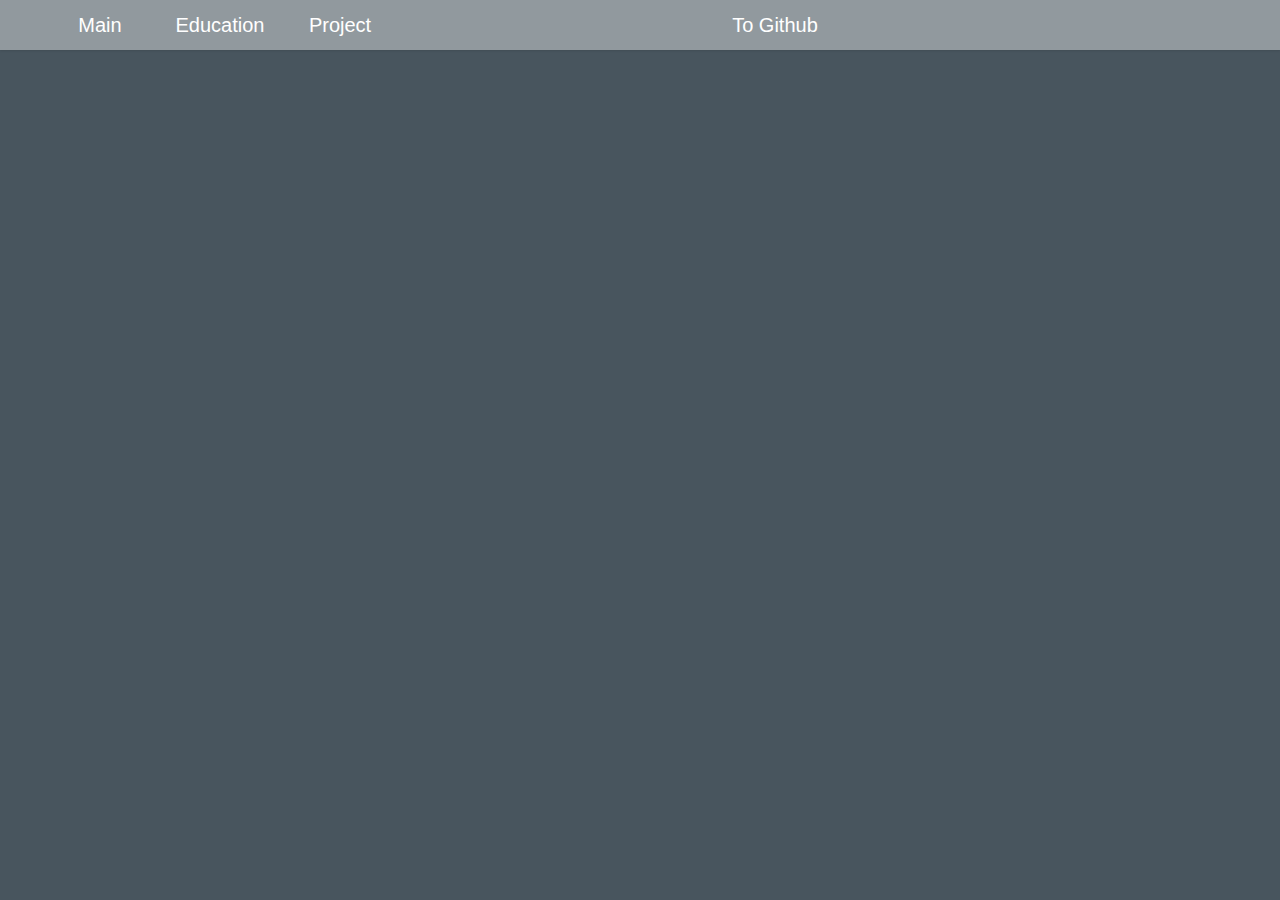
<file: index.html>
<!doctype html>
<html>
	<head>
		<meta charset="utf-8">
		<title>Jiapei Yao's Github</title>
		<meta name="Keywords" content="Jiapei Yao">
		<meta name="Description" content="Jiapei Yao's Github">
		<meta name="viewport" content="width=device-width, initial-scale=1" />
		<link href="css/mystyle.css" rel="stylesheet">
		<!--<style type="text/css"></style>-->

	</head>
	<body>
		<script src="js/myscript.js"></script>
		<div class="nav-bar">
			<ul id="nav-ul">
				<li><a href="index.html" class="nav_button" id="main" onmouseover="mouseOver(this.id)">Main</a></li>
				<li><a href="education.html" class="nav_button" id="education" onmouseover="mouseOver(this.id)">Education</a></li>
				<li><a href="project.html" class="nav_button" id="project" onmouseover="mouseOver(this.id)">Project</a></li>
				<li><a href="https://github.com/Jiapeiyao" class="nav_button" id="to-github" onmouseover="mouseOver(this.id)">To Github</a></li>
			</ul>
		</div>

	</body>
</html>
</file>
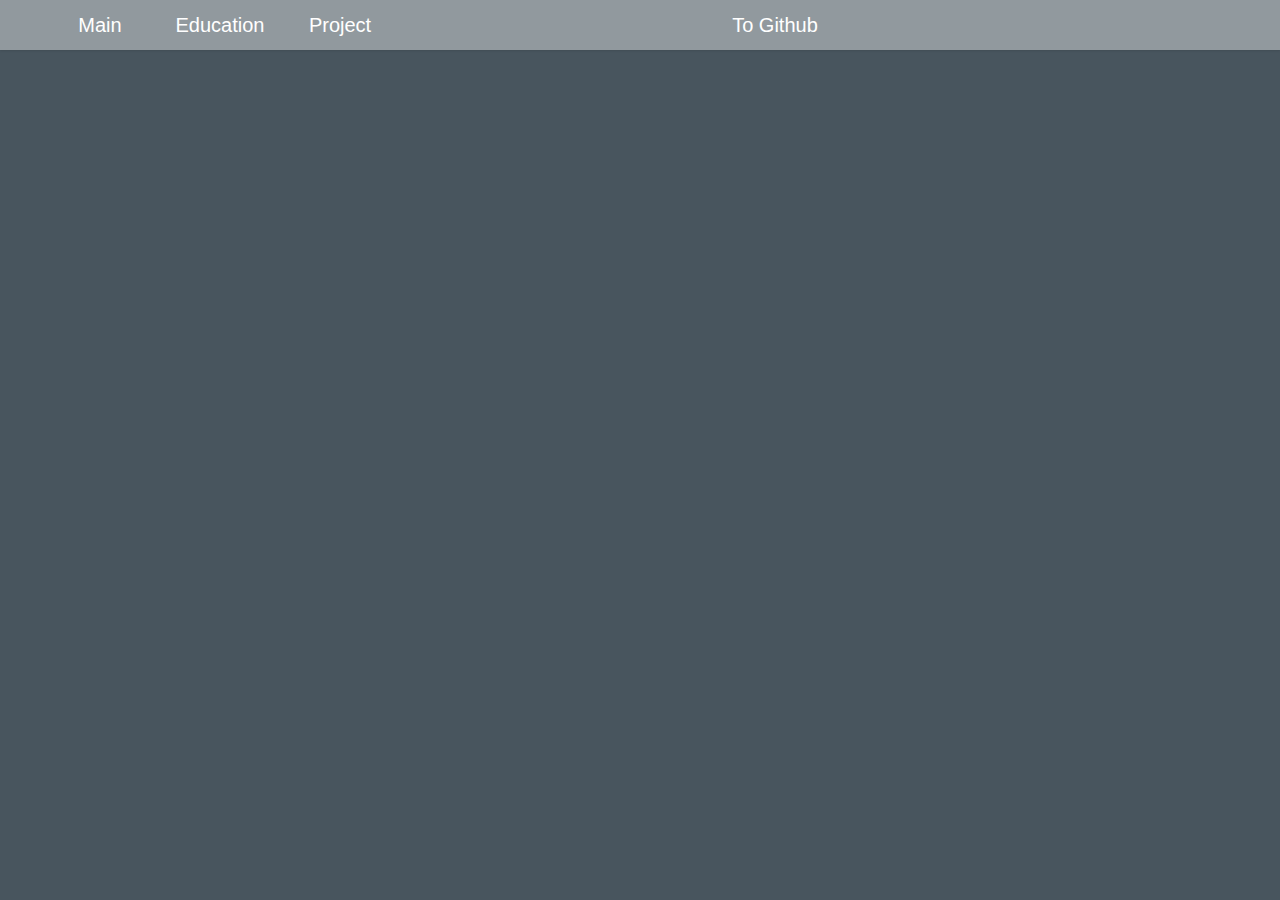
<file: education.html>
<!DOCTYPE html>
<html lang="en">
<head>
    <meta charset="UTF-8">
    <title>Jiapei Yao's Education Profile</title>
    <meta name="Keywords" content="Projects, Jiapei Yao">
    <meta name="Description" content="Jiapei Yao's Education Profile">
    <meta name="viewport" content="width=device-width, initial-scale=1" />
    <link href="css/mystyle.css" rel="stylesheet">
</head>
<body>
    <div class="nav-bar">
        <ul id="nav-ul">
            <li><a href="index.html" class="nav_button" id="main" onmouseover="mouseOver(this.id)">Main</a></li>
            <li><a href="education.html" class="nav_button" id="education" onmouseover="mouseOver(this.id)">Education</a></li>
            <li><a href="project.html" class="nav_button" id="project" onmouseover="mouseOver(this.id)">Project</a></li>
            <li><a href="https://github.com/Jiapeiyao" class="nav_button" id="to-github" onmouseover="mouseOver(this.id)">To Github</a></li>
        </ul>
    </div>
</body>
</html>
</file>
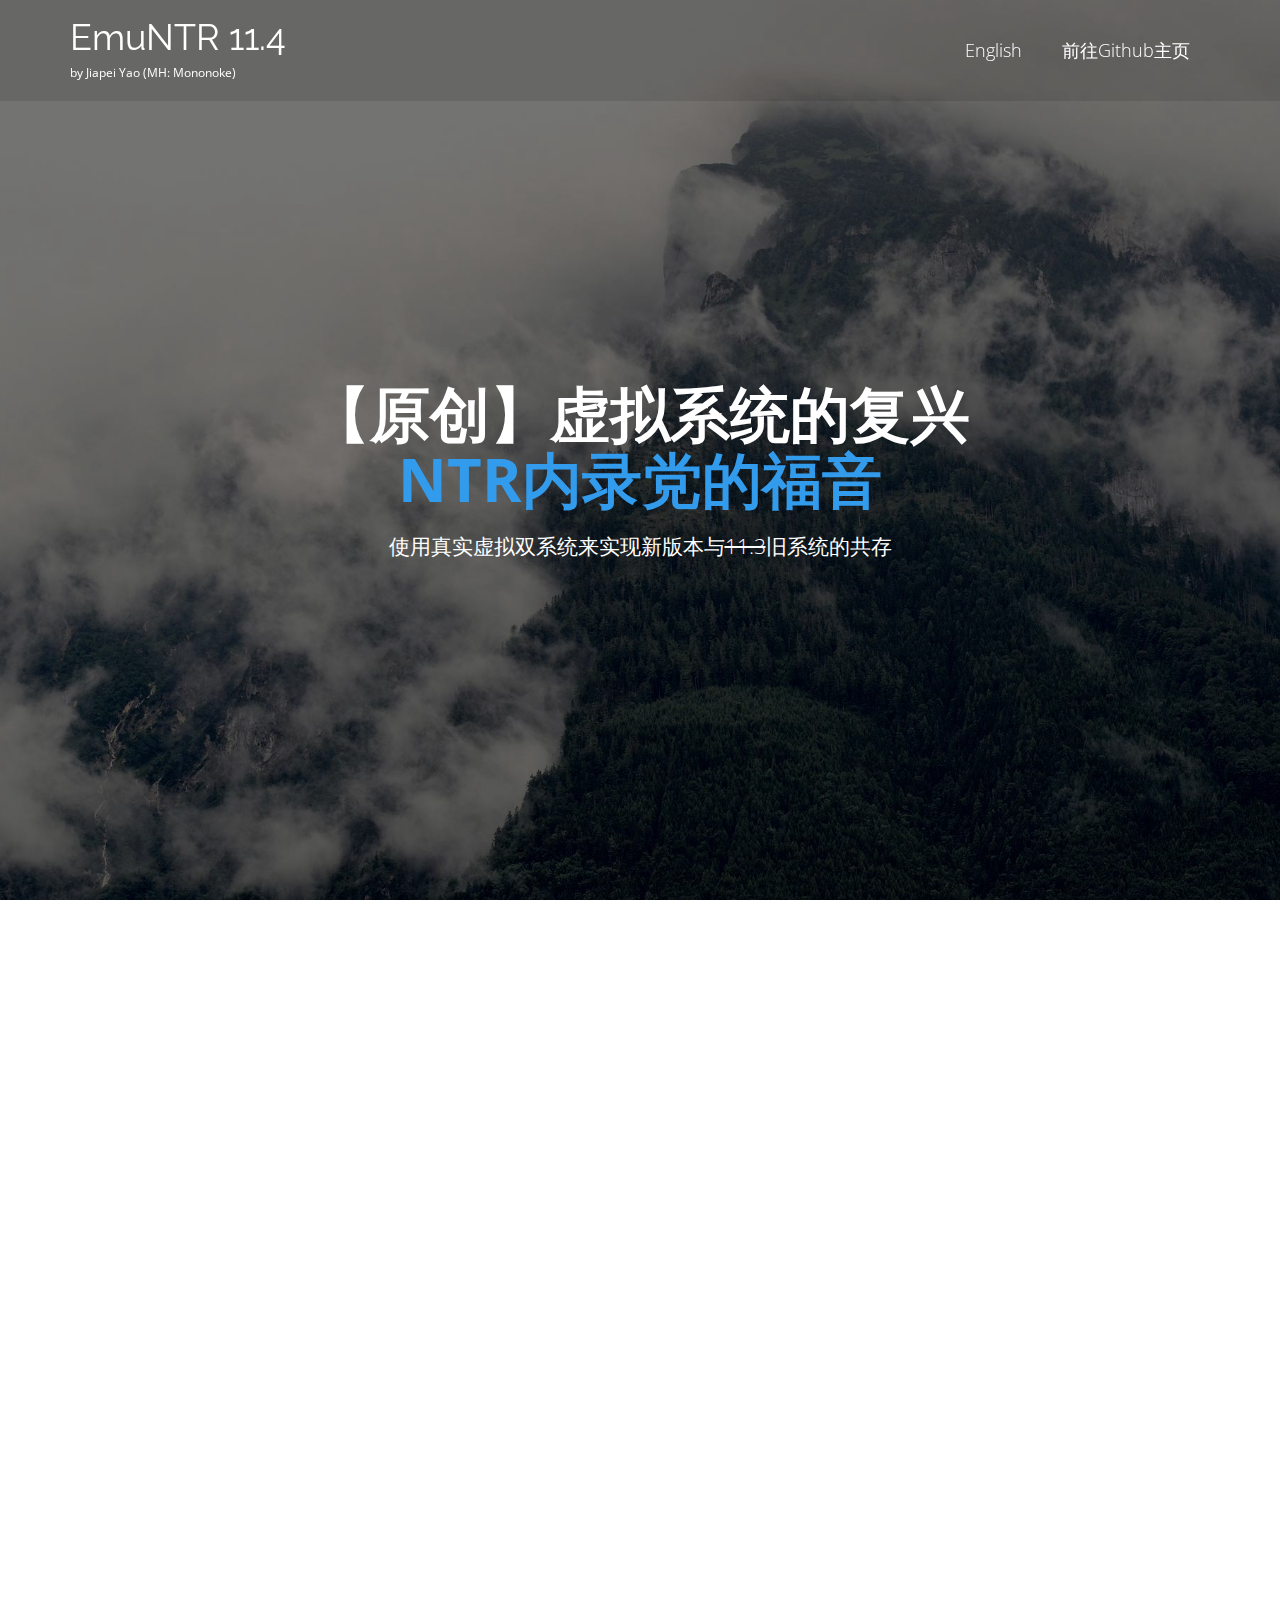
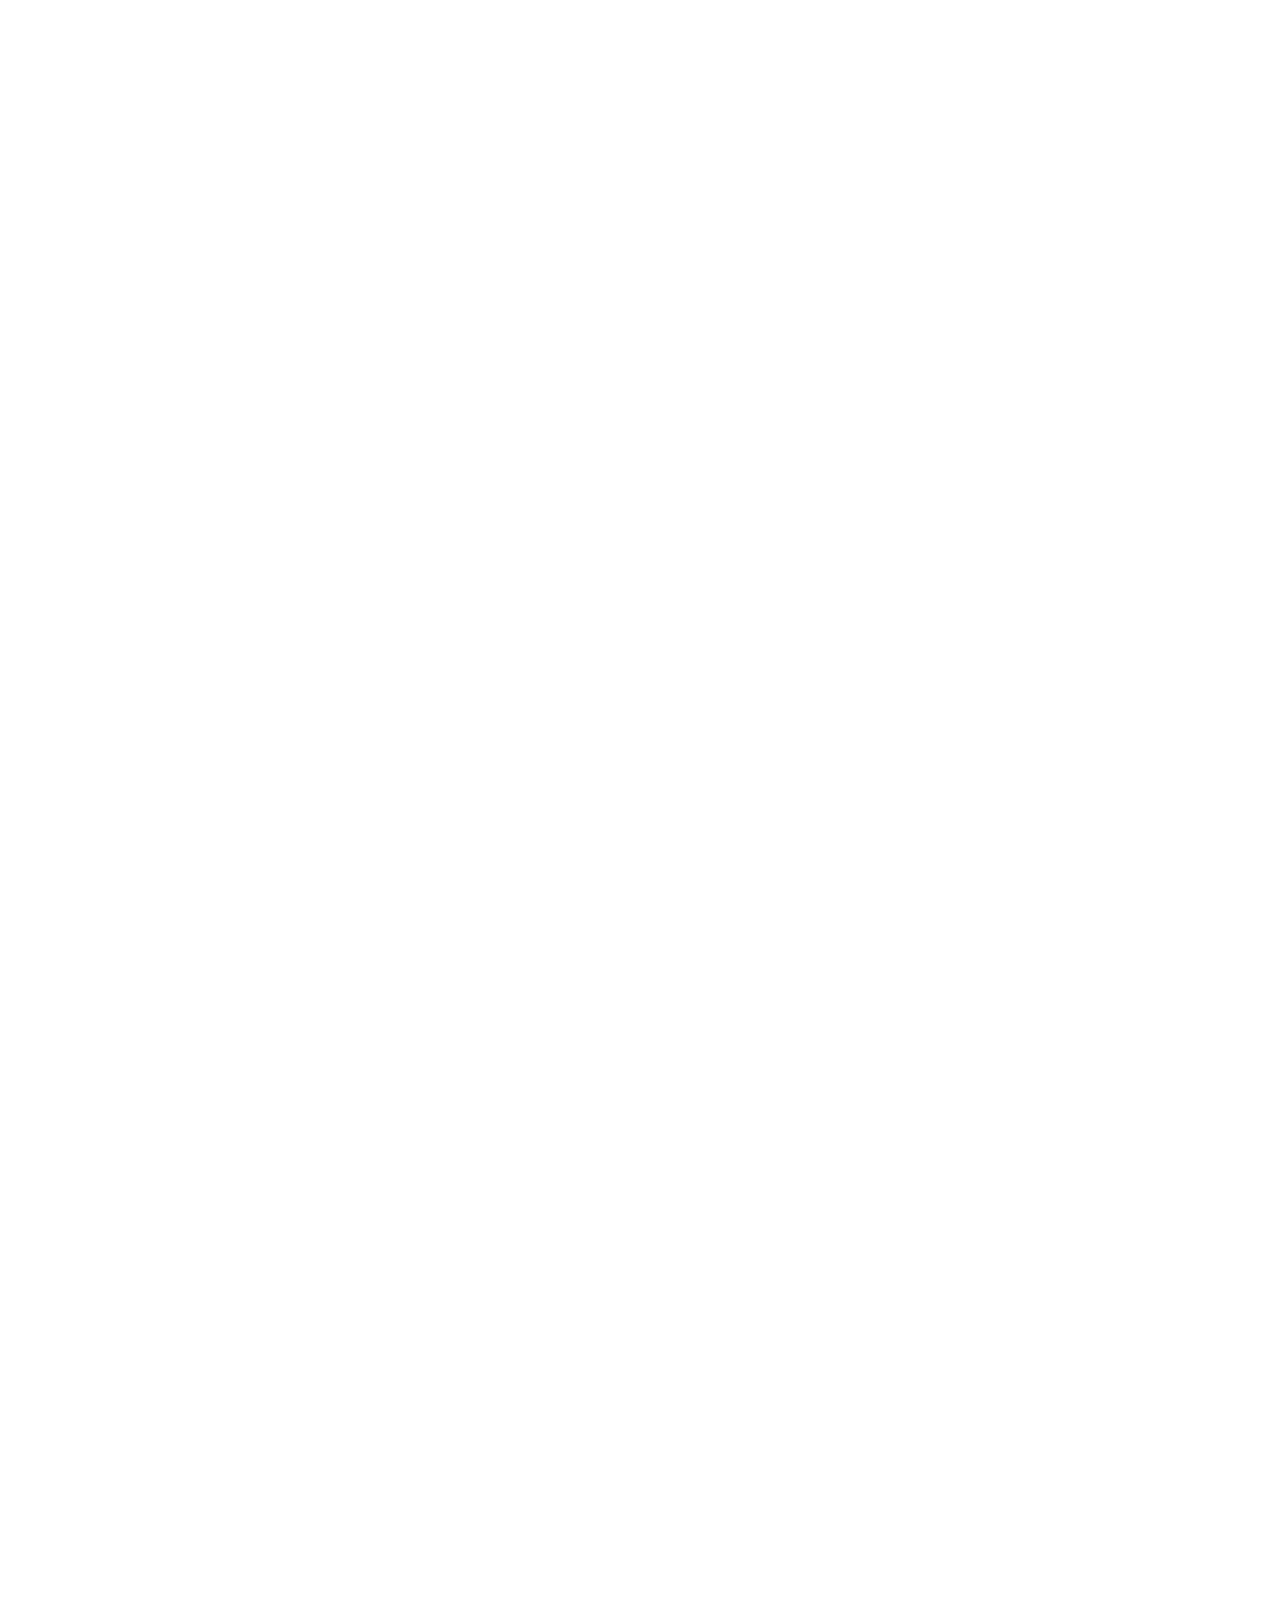
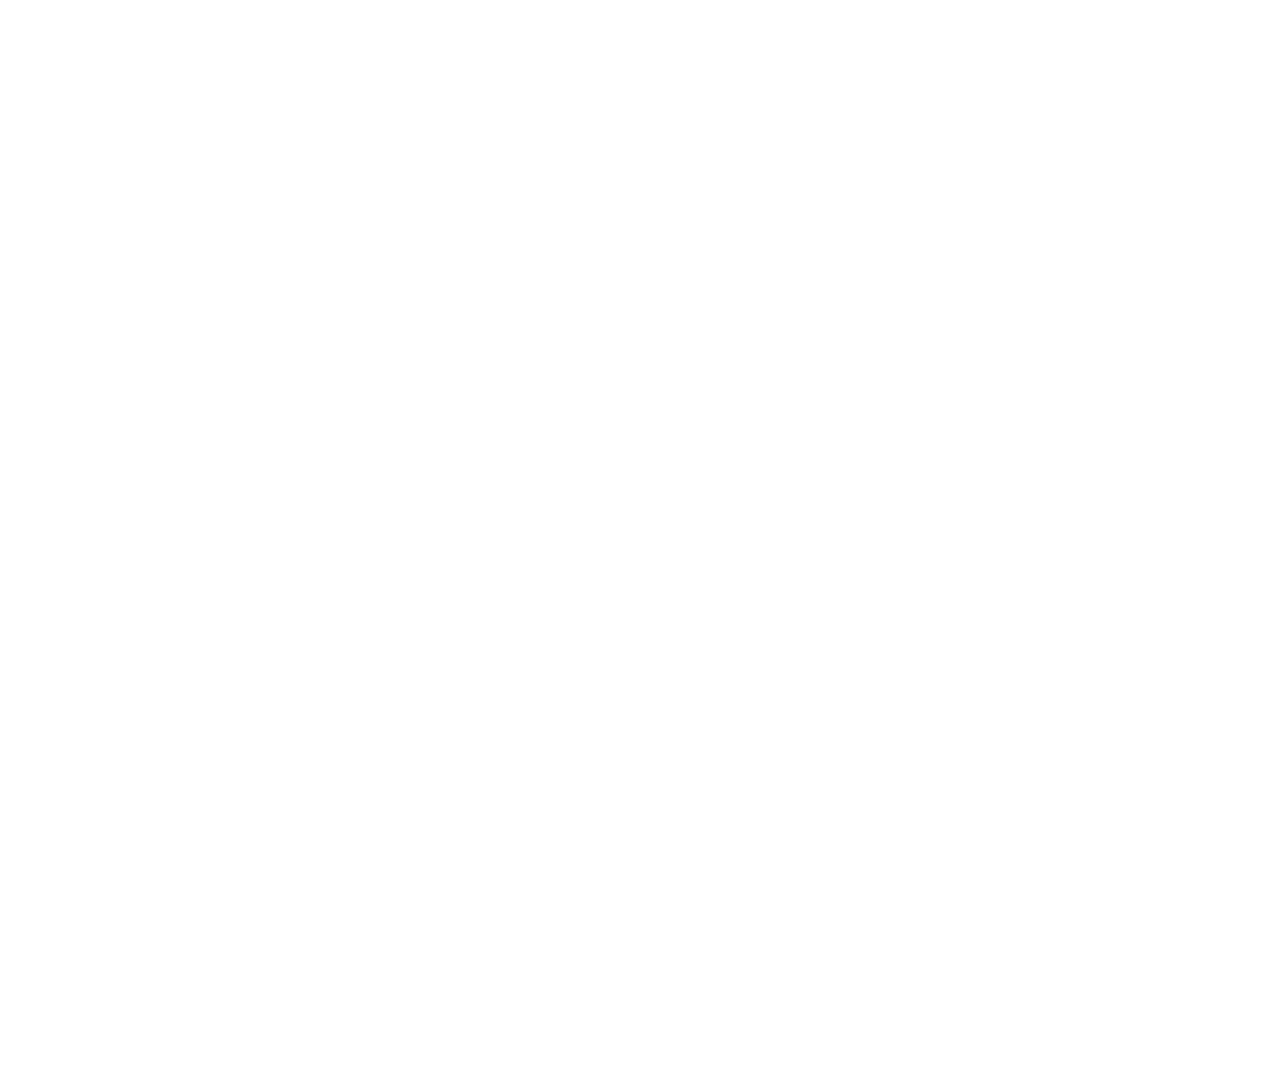
<file: EmuNTR.html>
<!DOCTYPE html>
<!--[if IE 9]> <html lang="en" class="ie9"> <![endif]-->
<!--[if !IE]><!-->
<html lang="en">
<!--<![endif]-->
	<head>
		<meta charset="utf-8">
		<title>EmuBuffer</title>
		<meta name="description" content="Worthy a Bootstrap-based, Responsive HTML5 Template">
		<meta name="author" content="htmlcoder.me">

		<!-- Mobile Meta -->
		<meta name="viewport" content="width=device-width, initial-scale=1.0">

		<!-- Favicon -->
		<link rel="shortcut icon" href="images/favicon.ico">

		<!-- Web Fonts -->
		<link href='http://fonts.googleapis.com/css?family=Open+Sans:400italic,700italic,400,700,300&amp;subset=latin,latin-ext' rel='stylesheet' type='text/css'>
		<link href='http://fonts.googleapis.com/css?family=Raleway:700,400,300' rel='stylesheet' type='text/css'>

		<!-- Bootstrap core CSS -->
		<link href="bootstrap/css/bootstrap.css" rel="stylesheet">

		<!-- Font Awesome CSS -->
		<link href="fonts/font-awesome/css/font-awesome.css" rel="stylesheet">

		<!-- Plugins -->
		<link href="css/animations.css" rel="stylesheet">

		<!-- Worthy core CSS file -->
		<link href="css/worthy.css" rel="stylesheet">

		<!-- Custom css --> 
		<link href="css/custom.css" rel="stylesheet">
	</head>

	<body class="no-trans">
		<!-- scrollToTop -->
		<!-- ================ -->
		<div class="scrollToTop"><i class="icon-up-open-big"></i></div>

		<!-- header start -->
		<!-- ================ --> 
		<header class="header fixed clearfix navbar navbar-fixed-top">
			<div class="container">
				<div class="row">
					<div class="col-md-4">

						<!-- header-left start -->
						<!-- ================ -->
						<div class="header-left clearfix">


							<!-- name-and-slogan -->
							<div class="site-name-and-slogan smooth-scroll">
								<div class="site-name">EmuNTR 11.4</div>
								<div class="site-slogan">by Jiapei Yao (MH: Mononoke) </div>
							</div>

						</div>
						<!-- header-left end -->

					</div>
					<div class="col-md-8">

						<!-- header-right start -->
						<!-- ================ -->
						<div class="header-right clearfix">

							<!-- main-navigation start -->
							<!-- ================ -->
							<div class="main-navigation animated">

								<!-- navbar start -->
								<!-- ================ -->
								<nav class="navbar navbar-default" role="navigation">
									<div class="container-fluid">

										<!-- Toggle get grouped for better mobile display -->
										<div class="navbar-header">
											<button type="button" class="navbar-toggle" data-toggle="collapse" data-target="#navbar-collapse-1">
												<span class="sr-only">Toggle navigation</span>
												<span class="icon-bar"></span>
												<span class="icon-bar"></span>
												<span class="icon-bar"></span>
											</button>
										</div>

										<!-- Collect the nav links, forms, and other content for toggling -->
										<div class="collapse navbar-collapse scrollspy smooth-scroll" id="navbar-collapse-1">
											<ul class="nav navbar-nav navbar-right">
												<li><a href="EmuNTR_EN.html">English</a></li>
												<li><a href="https://github.com/Jiapeiyao">前往Github主页</a></li>
											</ul>
										</div>

									</div>
								</nav>
								<!-- navbar end -->

							</div>
							<!-- main-navigation end -->

						</div>
						<!-- header-right end -->

					</div>
				</div>
			</div>
		</header>
		<!-- header end -->

		<!-- banner start -->
		<!-- ================ -->
		<div id="banner" class="banner">
			<div class="banner-image"></div>
			<div class="banner-caption">
				<div class="container">
					<div class="row">
						<div class="col-md-8 col-md-offset-2 object-non-visible" data-animation-effect="fadeIn">
							<h1 class="text-center">【原创】虚拟系统的复兴 <span> NTR内录党的福音</span></h1>
							<p class="lead text-center">使用真实虚拟双系统来实现新版本与<del>11.3</del>旧系统的共存</p>
						</div>
					</div>
				</div>
			</div>
		</div>
		<!-- banner end -->

		<!-- section start -->
		<!-- ================ -->
		<div class="section clearfix object-non-visible" data-animation-effect="fadeIn">
			<div class="container">
				<div class="row">
					<div class="col-md-12">
						<h1 id="about" class="title text-center"><span>前言</span></h1>
						<p class="lead text-center"><p><b>NTR已经更新可以兼容内录！</b>但是你依然可以使用本教程安装虚拟系统（跳过⌈传输11.3系统到虚拟系统中⌋那一节），以免以后再次出现一些破解功能跟新系统不兼容的担忧。在跳过⌈传输11.3系统到虚拟系统中⌋，做完这篇教程后，你将制作出一个跟真实系统同样版本的虚拟系统，以后可以将他们分开来升级。</p>这篇教程是给使用A9破解和NTR内录但是升级了11.4的朋友看的。通过这篇教程，你会制造出一个11.3的虚拟系统用来实现NTR的视频传输。完成教程后，你可以拥有一种方案：1，按住L开机进虚拟11.3系统、不按L进真实系统的一张sd卡；或者2，直接开虚拟11.3的副sd卡+和原来完全一样的主sd卡（也就是说你额外制作了一张NTR内录专用sd卡）。如图所示：</p>
						<p><img src='images/picCN.png' align="middle"></p>
						<div class="space"></div>
						<div class="row">
							<h2 id="step1" class="title text-center"><span>一，准备</span></h2>
							<div class="col-md-12">
								<p></p>
								<ul class="list-unstyled">
									<li><i class="fa fa-caret-right pr-10 text-colored"></i> 1. 决定你要使用的方案： <p>        (1) 方案1: 只需一张卡（后面简称主卡），如果安装许多下载版或者CIA的，需要很大容量，建议64GB；</p><p>        (2) 方案2: 另外用一张sd卡（后面简称副卡）作专门内录卡，好处是不需要动原来的sd卡，缺点是游戏存档要复制来复制去；</p></li>
									<li><i class="fa fa-caret-right pr-10 text-colored"></i> 2. 确认你的情况是否适合本教程：（1）你的3ds是A9lh破解吗？（2）你是在使用真实系统吗？你的游戏和软件是在真实系统时安装的吗？（3）你是否本来就已经有了虚拟系统？（比如在做a9lh后没有删除虚拟系统）</li>
									<li><i class="fa fa-caret-right pr-10 text-colored"></i> 3. 建议把所有游戏的savedata和exdata用sdf导出一遍；</li>
									<li><i class="fa fa-caret-right pr-10 text-colored"></i> 4. 插好电源保持充电状态；</li>
								</ul>
							</div>
						</div>
						<div class="space"></div>
						<div class="row">
							<h2 id="step1" class="title text-center"><span>二，下载需要的文件</span></h2>
							<div class="col-md-12">
								<p></p>
								<ul class="list-unstyled">
									<li><i class="fa fa-caret-right pr-10 text-colored"></i> <a href="https://github.com/d0k3/Decrypt9WIP/releases/download/20170225/Decrypt9WIP-20170225-132313.zip">Decrypt9WIP.zip</a>，或者到此网址下载最新版： <a href="https://github.com/d0k3/Decrypt9WIP/releases">https://github.com/d0k3/Decrypt9WIP/releases</a></li>
									<li><i class="fa fa-caret-right pr-10 text-colored"></i> 3ds-multinand_v1.61.zip，链接: <a href="https://pan.baidu.com/s/1qYlVGFa">https://pan.baidu.com/s/1qYlVGFa</a> 密码: 57k4</li>
									<li><i class="fa fa-caret-right pr-10 text-colored"></i> <a href="https://github.com/d0k3/EmuNAND9/releases/download/20160919/EmuNAND9-20160919-134904.zip">EmuNAND9.zip</a>，或者到此网址下载最新版：<a href="https://github.com/d0k3/EmuNAND9/releases">https://github.com/d0k3/EmuNAND9/releases</a>
									<li><i class="fa fa-caret-right pr-10 text-colored"></i> 11.3.0-36[J|U|E]_ctrtransfer_n3ds.7z： <a href="https://pan.baidu.com/s/1slfie9v">J=日版</a> 密码: rwh2;  <a href="https://pan.baidu.com/s/1geDcnf1">U=美版</a> 密码: 2gtu； <a href="https://pan.baidu.com/s/1eSxfznc">E=欧版</a> 密码: bd5k;</li>
									<li><i class="fa fa-caret-right pr-10 text-colored"></i> guiformat.zip 链接: <a href="https://pan.baidu.com/s/1jIcE6JO">https://pan.baidu.com/s/1jIcE6JO</a> 密码: pgf2</a></li>
								</ul>
							</div>
						</div>
						<div class="space"></div>
						<div class="row">
							<h2 id="step1" class="title text-center"><span>三，备份Ticket</span></h2>
							<div class="col-md-12">
								<p></p>
								<ul class="list-unstyled">
									<li><i class="fa fa-caret-right pr-10 text-colored"></i> 1. sd卡插电脑或着Wi-Fi传输，复制Decrypt9WIP.zip中的<code class="highlighter-rouge">Decrypt9WIP.bin</code>和EmuNAND9.zip中的<code class="highlighter-rouge">EmuNAND9.bin</code>，到sd卡中的<code class="highlighter-rouge">luma/payloads/</code>文件夹；</li>
									<li><i class="fa fa-caret-right pr-10 text-colored"></i> 2. sd卡插回3ds，按住START开机，进入Chainloader，选择Decrypt9WIP按A进入</li>
									<li><i class="fa fa-caret-right pr-10 text-colored"></i> 3. 进入Decrypt9WIP后，选择Ticket/Titlekey Options按A进入；</li>
									<li><i class="fa fa-caret-right pr-10 text-colored"></i> 4. 选择Ticket Dump (SysNAND)按A，然后等待它完成; </li>
								</ul>
							</div>
						</div>
						<div class="space"></div>
						<div class="row">
							<h2 id="step1" class="title text-center"><span>四，重要！备份主卡文件</span></h2>
							<div class="col-md-12">
								<p></p>
								<ul class="list-unstyled">
									<li><i class="fa fa-caret-right pr-10 text-colored"></i> 1. 取出sd卡插入电脑（不建议使用wifi传输）；</li>
									<li><i class="fa fa-caret-right pr-10 text-colored"></i> 2. 将sd卡所有内容复制到电脑里保管好。（为了防止有疏漏的文件，建议先将系统的不显示隐藏文件选项给关掉）；</li>
								</ul>
							</div>
						</div>
						<div class="space"></div>
						<div class="row">
							<h2 id="step1" class="title text-center"><span>五，克隆真实系统</span></h2>
							<div class="col-md-12">
								<p>注意：从这一步开始，你要对制作虚拟系统的sd卡进行操作，如果是选择方案2，这后面都是用的副卡</p>
								<ul class="list-unstyled">
									<li><i class="fa fa-caret-right pr-10 text-colored"></i>1. <code class="highlighter-rouge">boot.3dsx</code>、<code class="highlighter-rouge">arm9loaderhax.bin</code>和<code class="highlighter-rouge">luma</code>文件夹复制回sd卡根目录（如果没有的话），插回3ds按住START开机，选择EmuNAND9按A；</li>
									<li><i class="fa fa-caret-right pr-10 text-colored"></i>2. 进入EmuNAND9菜单后，选择Complete EmuNAND Setup按A，根据指示按下上左右，按A执行，耐心等待它完成；</li>
									<li><i class="fa fa-caret-right pr-10 text-colored"></i>3. 完成后按B，按SELECT，不关机直接拔出sd卡插电脑，打开sd卡右键属性，如果sd卡为FAT32，那么第五步整个就完成了，如果发现是FAT格式，那么继续第4小步；</li>
									<li><i class="fa fa-caret-right pr-10 text-colored"></i>4. 按几次B退回主菜单，选择EmuNAND Manager Options按A，选择Backup EmuNAND to file按A，然后按照指示按下上左右A，选择文件名为EmuNAND.bin，按A进行，等待读条；</li>
									<li><i class="fa fa-caret-right pr-10 text-colored"></i>5. 按左+START键关机，拔sd卡插电脑，把<code class="highlighter-rouge">EmuNAND.bin</code>复制到电脑里，把SD卡里的删掉；</li>
									<li><i class="fa fa-caret-right pr-10 text-colored"></i>6. 解压guiformat.zip，打开guiformat.exe，将sd卡格式化为FAT32；</li>
									<li><i class="fa fa-caret-right pr-10 text-colored"></i>7. 解压3ds-multinand_v1.61.zip，打开3ds-multinand.exe，确认NAND Number是1， 和EmuNAND SD Card是你要制作虚拟系统的卡的路径，然后点inject EmuNAND，选中刚才复制出来的<code class="highlighter-rouge">EmuNAND.bin</code>，等待读条；</li>
									<li><i class="fa fa-caret-right pr-10 text-colored"></i>8. 读完条后确认注入成功，如果不成功重做第6~8步；</li>
									
								</ul>
							</div>
						</div>
						<div class="space"></div>
						<div class="row">
							<h2 id="step1" class="title text-center"><span>六，传输11.3系统到虚拟系统中</span></h2>
							<div class="col-md-12">
								<p></p>
								<ul class="list-unstyled">
									<li><i class="fa fa-caret-right pr-10 text-colored"></i>1. 将之前备份的文件中<code class="highlighter-rouge">boot.3dsx</code>、<code class="highlighter-rouge">arm9loaderhax.bin</code>和<code class="highlighter-rouge">luma</code>文件夹复制回sd卡根目录；</li>
									<li><i class="fa fa-caret-right pr-10 text-colored"></i>2. 将11.3.0-36[J|U|E]_ctrtransfer_n3ds.zip中<code class="highlighter-rouge">files9</code>文件夹复制到sd卡根目录，拔卡插回3ds；</li>
									<li><i class="fa fa-caret-right pr-10 text-colored"></i>3. （如果3ds处于按select后拔卡的状态，按B，按左+START关机）按住START开机，进入Chainloader，选择Decrypt9WIP按A，进入Decrypt9WIP菜单；</li>
									<li><i class="fa fa-caret-right pr-10 text-colored"></i>4. 选择EmuNAND Options按A，选择CTRNAND Transfer按A，选择Auto CTRNAND Transfer按A，确认有颜色的字是黄字且没有SysNAND字眼，然后按左右下上A，选择11.3.0-36[J|U|E]_ctrtransfer_n3ds.bin继续，等待读条；</li>
									<li><i class="fa fa-caret-right pr-10 text-colored"></i>5. 成功后，按START重启，立刻按住SELECT键进入luma页面；</li>
									<p>勾选Autoboot SysNAND是自动进真实系统、按住L开机进虚拟系统。不勾就是按L进真实。所以副卡不勾，主卡看你喜好。</p>
									<li><i class="fa fa-caret-right pr-10 text-colored"></i>6. Default EmuNAND选1，选择New 3DS CPU为Clock+L2，勾选Use SysNAND FIRM if booting with R和show NAND or user string in System Settings；</li>
									<li><i class="fa fa-caret-right pr-10 text-colored"></i>7. 如果是勾了Autoboot SysNAND，按START保存luma后立刻按住L进虚拟系统，如果没勾的，按一下START即可；</li>
									<li><i class="fa fa-caret-right pr-10 text-colored"></i>8. 进入系统后，点开本体设定，上屏右下角写着Emu 11.3.0-36[J|U|E]的，说明你成功安装了11.3虚拟系统，如果是Sys什么的，你需要再确认一下自己是否需要按L开机；</li>
									<li><i class="fa fa-caret-right pr-10 text-colored"></i>9. 确认进入虚拟系统后，点其它设定，到最右边点本体的初始化；</li>
									<li><i class="fa fa-caret-right pr-10 text-colored"></i>10. 初始化完后，设定好一堆名字生日之类的后，进入系统主页，这时候应该可以看到FBI，如果有FBI那么就可以跳到第七步了；</li>
									<li><i class="fa fa-caret-right pr-10 text-colored"></i>12. 如果没有FBI，去网上搜怎么注入FBI；</li>
								
								</ul>
							</div>
						</div>
						<div class="space"></div>
						<div class="row">
							<h2 id="step1" class="title text-center"><span>七，还原ticket</span></h2>
							<div class="col-md-12">
								<ul class="list-unstyled">
									<li><i class="fa fa-caret-right pr-10 text-colored"></i> 1. 将主卡的备份中的所有文件和文件夹复制回主卡根目录；</li>
									<li><i class="fa fa-caret-right pr-10 text-colored"></i> 2. 如果是方案1，打开虚拟系统，打开主页的FBI；</li>
									<li><i class="fa fa-caret-right pr-10 text-colored"></i> 3. 选择SD卡按A，可以看见一堆<code class="highlighter-rouge">*.tik</code>文件；</li>
									<li><i class="fa fa-caret-right pr-10 text-colored"></i> 4. 按Y，选择Install and delete all tickets，按A确定安装，然后按B取消从CDN安装titles；</li>
								</ul>
							</div>
						</div>
						<div class="space"></div>
						<div class="row">
							<h2 id="step1" class="title text-center"><span>八，完成！收尾</span></h2>
							<div class="col-md-12">
								<p>恭喜你已经成功制作了11.3的虚拟系统，接下来你可以安装用FBI安装DevMenu.cia、SaveDataFile.cia和游戏，导入存档(如果没有的话)。然后，你可以安装NTRSelector.cia或者用你的老办法来运行NTR内录了。</p>
								<p>祝大家游戏愉快！</p>
								<p>转载请注明作者和出处。</p>
							</div>
						</div>

					</div>
				</div>
			</div>
		</div>
		<!-- section end -->




			<!-- .subfooter start -->
			<!-- ================ -->
			<!--
			<div class="subfooter">
				<div class="container">
					<div class="row">
						<div class="col-md-12">
							<p class="text-center">Copyright © 2014 Worthy by <a target="_blank" href="http://htmlcoder.me">HtmlCoder</a>.</p>
						</div>
					</div>
				</div>
			</div>-->
			<!-- .subfooter end -->

		</footer>
		<!-- footer end -->

		<!-- JavaScript files placed at the end of the document so the pages load faster
		================================================== -->
		<!-- Jquery and Bootstap core js files -->
		<script type="text/javascript" src="plugins/jquery.min.js"></script>
		<script type="text/javascript" src="bootstrap/js/bootstrap.min.js"></script>

		<!-- Modernizr javascript -->
		<script type="text/javascript" src="plugins/modernizr.js"></script>

		<!-- Isotope javascript -->
		<script type="text/javascript" src="plugins/isotope/isotope.pkgd.min.js"></script>
		
		<!-- Backstretch javascript -->
		<script type="text/javascript" src="plugins/jquery.backstretch.min.js"></script>

		<!-- Appear javascript -->
		<script type="text/javascript" src="plugins/jquery.appear.js"></script>

		<!-- Initialization of Plugins -->
		<script type="text/javascript" src="js/template.js"></script>

		<!-- Custom Scripts -->
		<script type="text/javascript" src="js/custom.js"></script>

	</body>
</html>
</file>
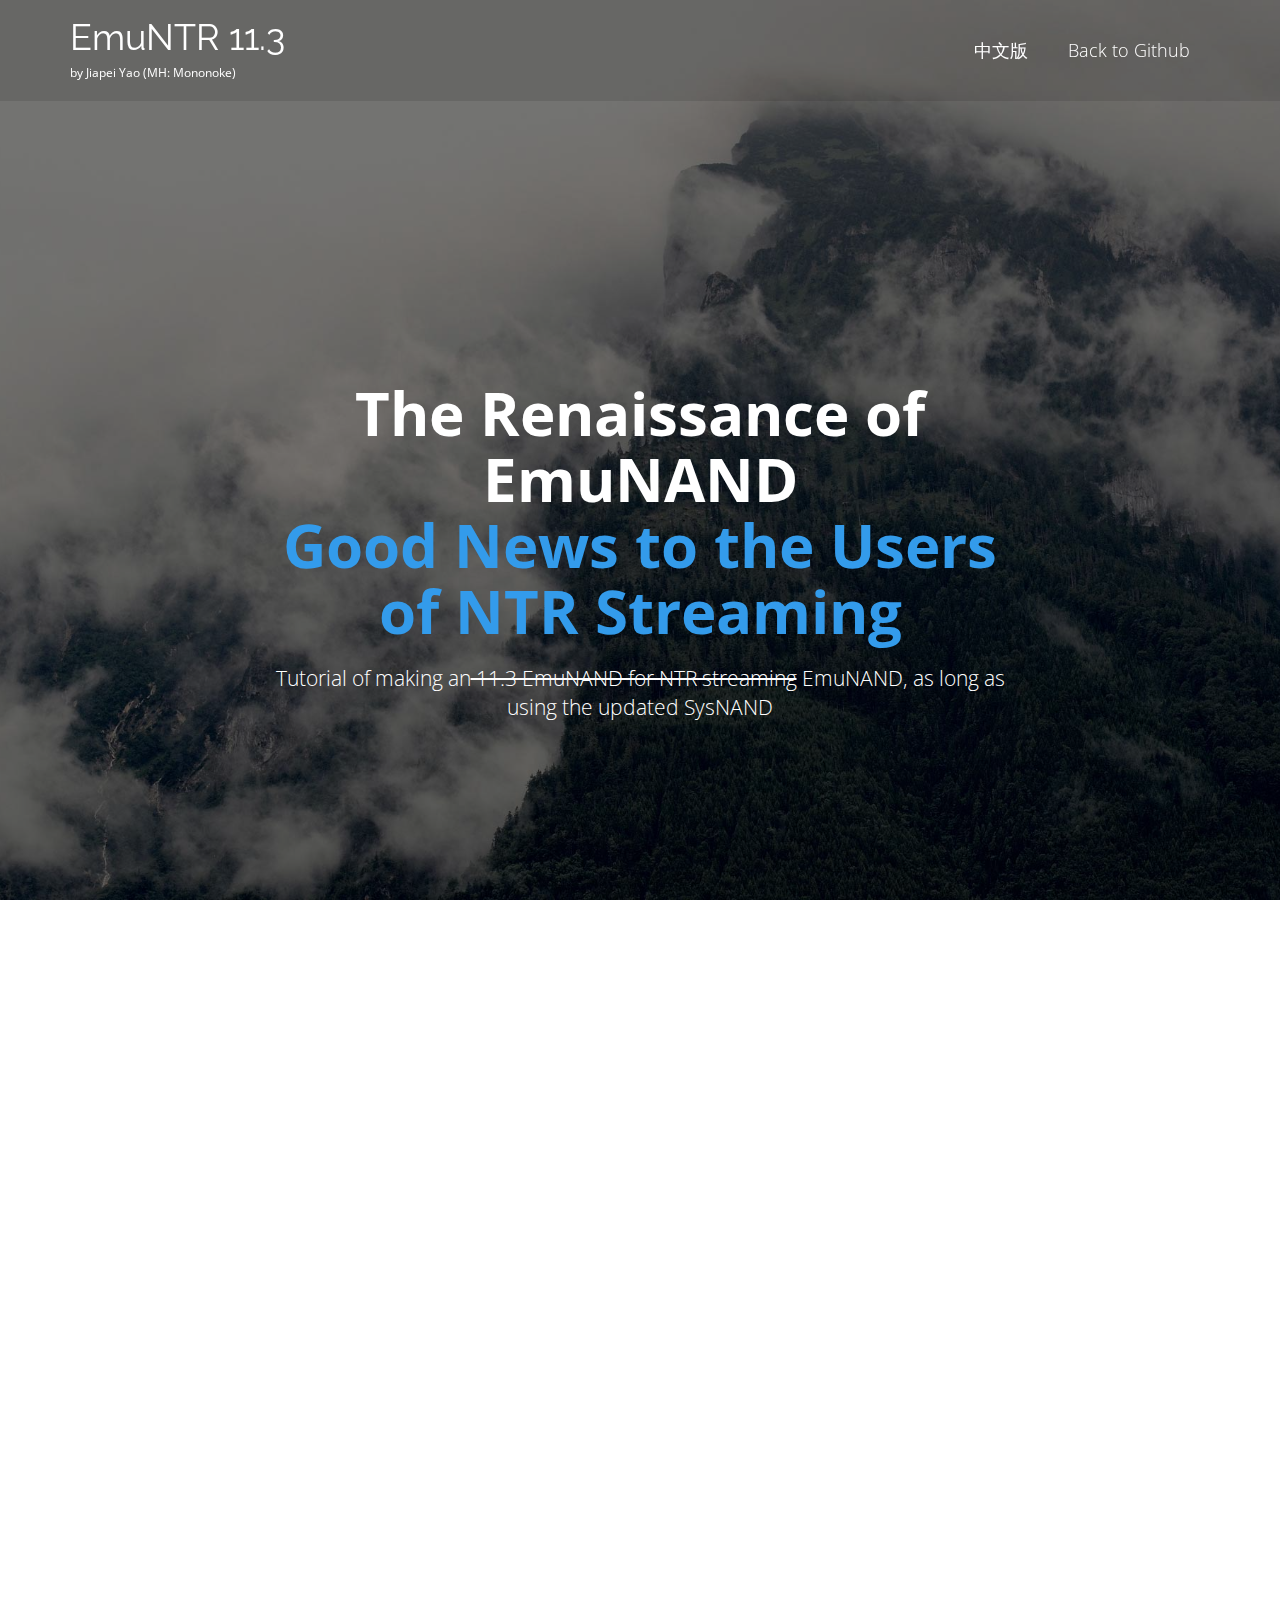
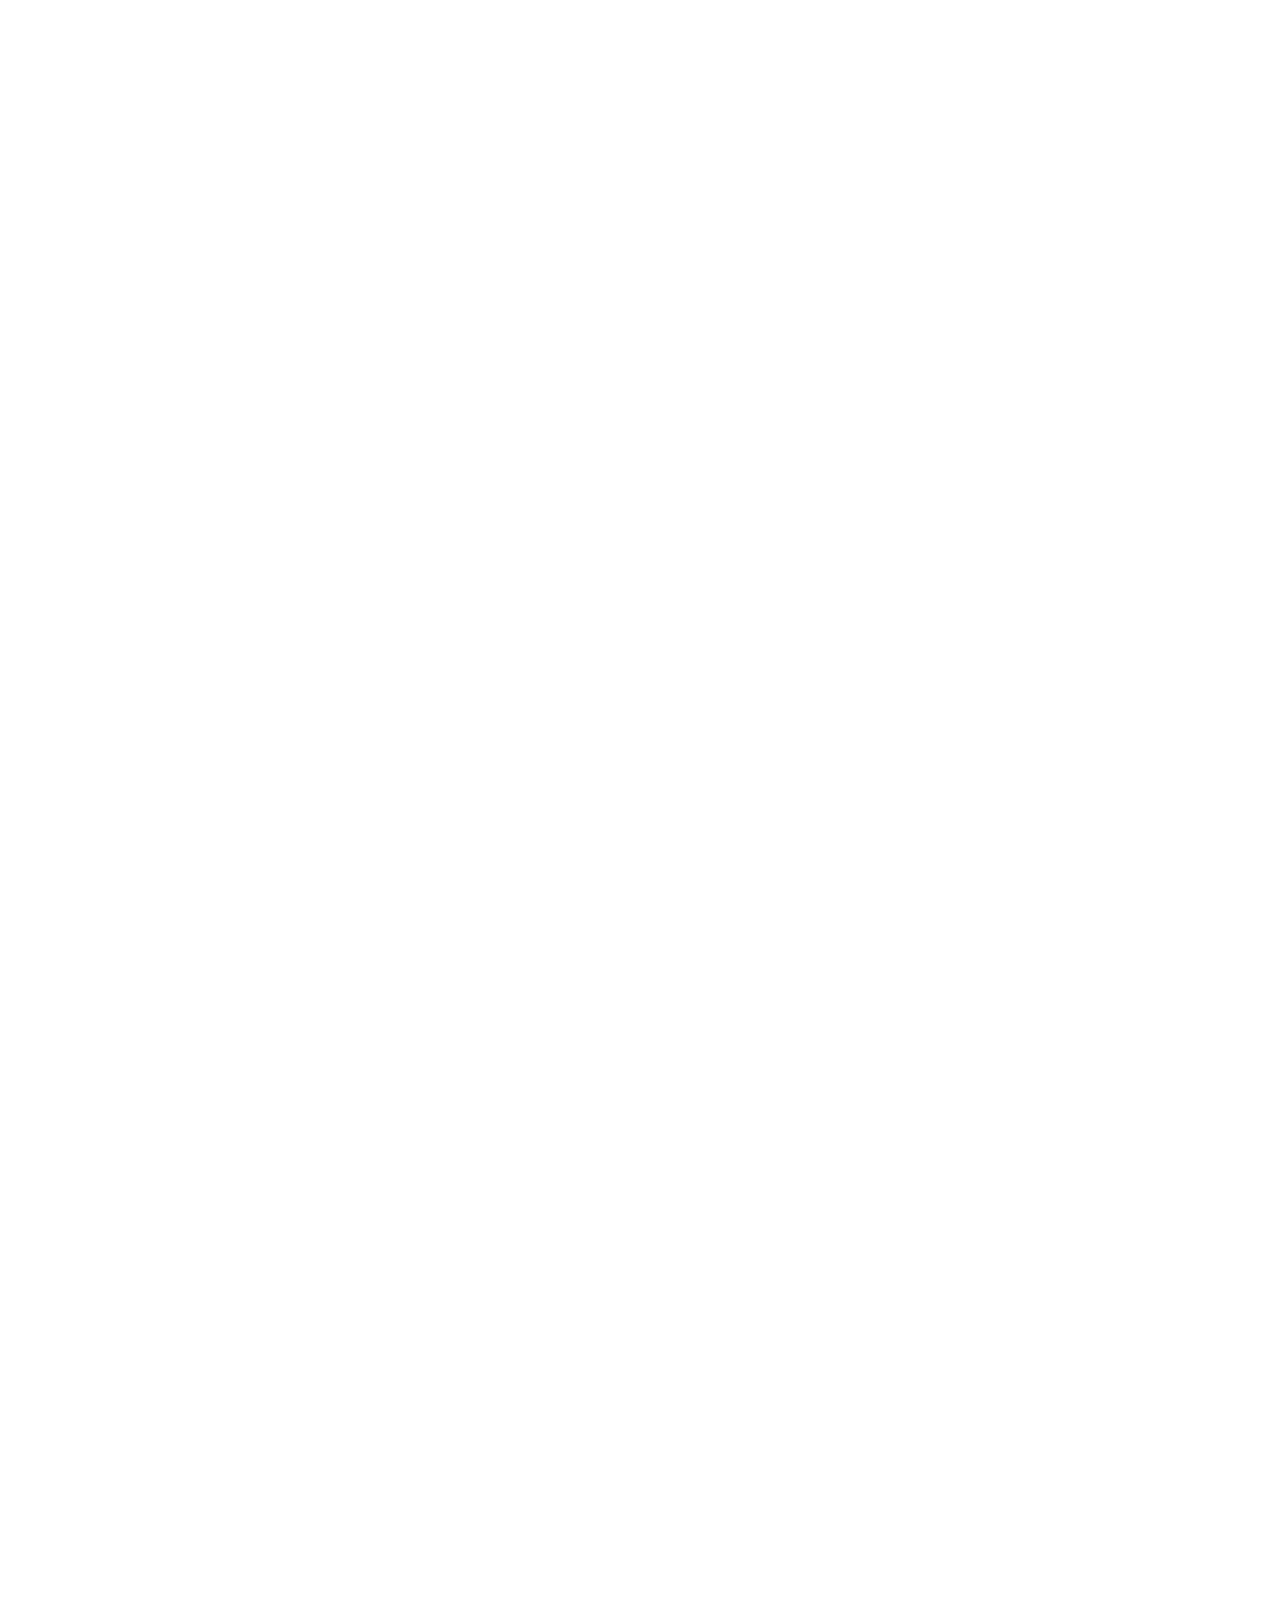
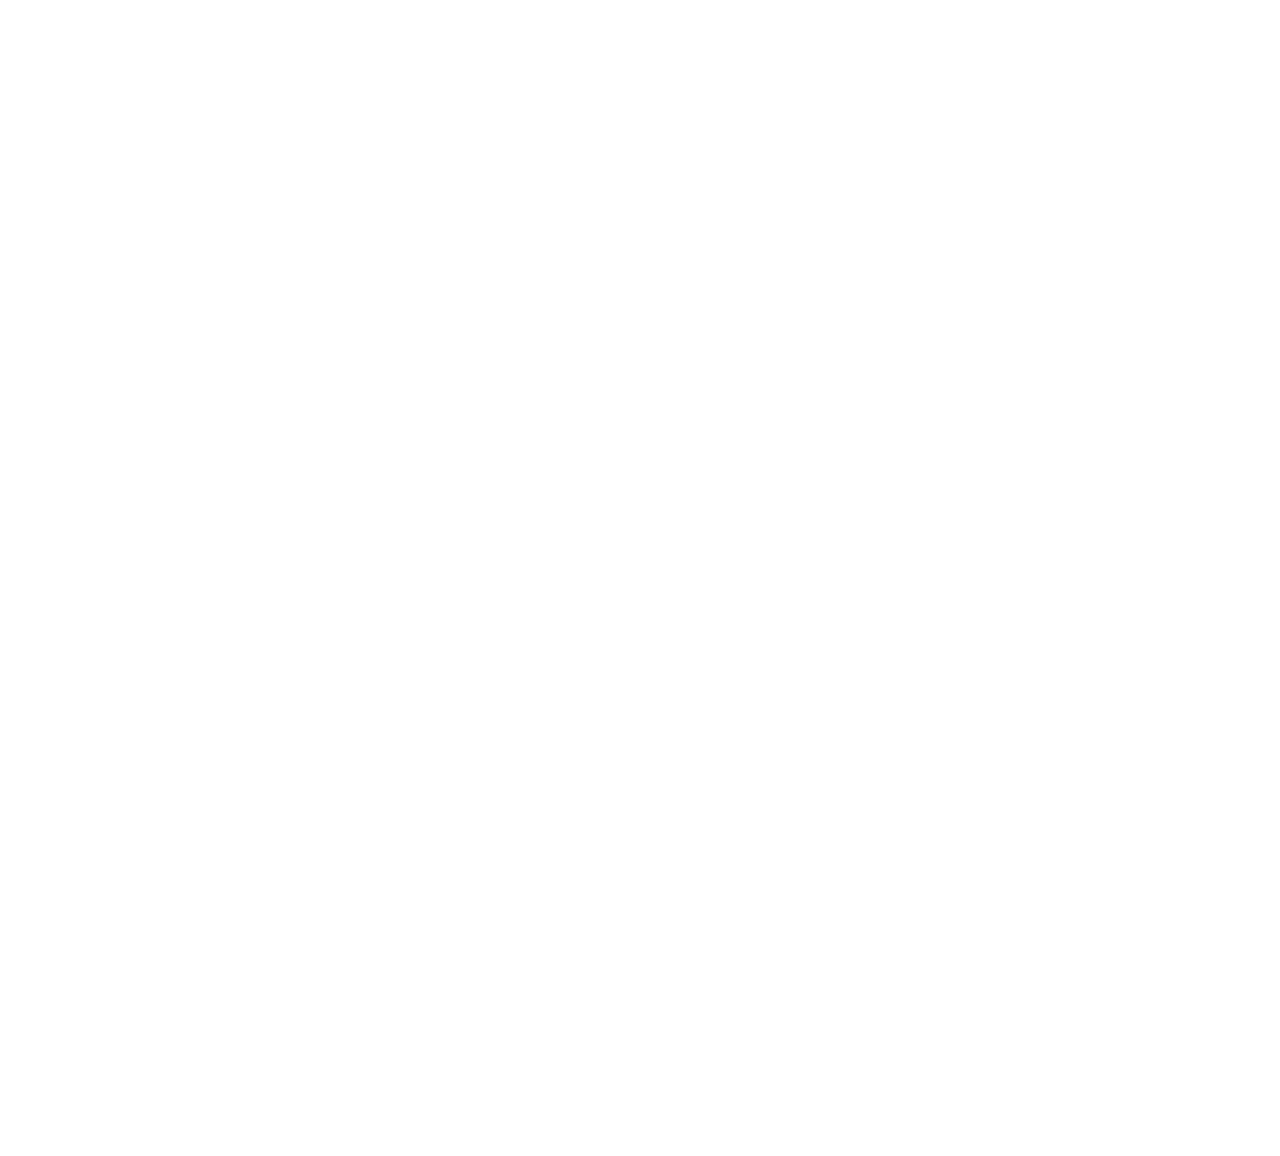
<file: EmuNTR_EN.html>
<!DOCTYPE html>
<!--[if IE 9]> <html lang="en" class="ie9"> <![endif]-->
<!--[if !IE]><!-->
<html lang="en">
<!--<![endif]-->
	<head>
		<meta charset="utf-8">
		<title>EmuBufferNAND</title>
		<meta name="description" content="Worthy a Bootstrap-based, Responsive HTML5 Template">
		<meta name="author" content="htmlcoder.me">

		<!-- Mobile Meta -->
		<meta name="viewport" content="width=device-width, initial-scale=1.0">

		<!-- Favicon -->
		<link rel="shortcut icon" href="images/favicon.ico">

		<!-- Web Fonts -->
		<link href='http://fonts.googleapis.com/css?family=Open+Sans:400italic,700italic,400,700,300&amp;subset=latin,latin-ext' rel='stylesheet' type='text/css'>
		<link href='http://fonts.googleapis.com/css?family=Raleway:700,400,300' rel='stylesheet' type='text/css'>

		<!-- Bootstrap core CSS -->
		<link href="bootstrap/css/bootstrap.css" rel="stylesheet">

		<!-- Font Awesome CSS -->
		<link href="fonts/font-awesome/css/font-awesome.css" rel="stylesheet">

		<!-- Plugins -->
		<link href="css/animations.css" rel="stylesheet">

		<!-- Worthy core CSS file -->
		<link href="css/worthy.css" rel="stylesheet">

		<!-- Custom css --> 
		<link href="css/custom.css" rel="stylesheet">
	</head>

	<body class="no-trans">
		<!-- scrollToTop -->
		<!-- ================ -->
		<div class="scrollToTop"><i class="icon-up-open-big"></i></div>

		<!-- header start -->
		<!-- ================ --> 
		<header class="header fixed clearfix navbar navbar-fixed-top">
			<div class="container">
				<div class="row">
					<div class="col-md-4">

						<!-- header-left start -->
						<!-- ================ -->
						<div class="header-left clearfix">


							<!-- name-and-slogan -->
							<div class="site-name-and-slogan smooth-scroll">
								<div class="site-name">EmuNTR 11.3</div>
								<div class="site-slogan">by Jiapei Yao (MH: Mononoke) </div>
							</div>

						</div>
						<!-- header-left end -->

					</div>
					<div class="col-md-8">

						<!-- header-right start -->
						<!-- ================ -->
						<div class="header-right clearfix">

							<!-- main-navigation start -->
							<!-- ================ -->
							<div class="main-navigation animated">

								<!-- navbar start -->
								<!-- ================ -->
								<nav class="navbar navbar-default" role="navigation">
									<div class="container-fluid">

										<!-- Toggle get grouped for better mobile display -->
										<div class="navbar-header">
											<button type="button" class="navbar-toggle" data-toggle="collapse" data-target="#navbar-collapse-1">
												<span class="sr-only">Toggle navigation</span>
												<span class="icon-bar"></span>
												<span class="icon-bar"></span>
												<span class="icon-bar"></span>
											</button>
										</div>

										<!-- Collect the nav links, forms, and other content for toggling -->
										<div class="collapse navbar-collapse scrollspy smooth-scroll" id="navbar-collapse-1">
											<ul class="nav navbar-nav navbar-right">
												<li><a href="EmuNTR.html">中文版</a></li>
												<li><a href="https://github.com/Jiapeiyao">Back to Github</a></li>
											</ul>
										</div>

									</div>
								</nav>
								<!-- navbar end -->

							</div>
							<!-- main-navigation end -->

						</div>
						<!-- header-right end -->

					</div>
				</div>
			</div>
		</header>
		<!-- header end -->

		<!-- banner start -->
		<!-- ================ -->
		<div id="banner" class="banner">
			<div class="banner-image"></div>
			<div class="banner-caption">
				<div class="container">
					<div class="row">
						<div class="col-md-8 col-md-offset-2 object-non-visible" data-animation-effect="fadeIn">
							<h1 class="text-center">The Renaissance of EmuNAND<br /><span>Good News to the Users of NTR Streaming</span></h1>
							<p class="lead text-center">Tutorial of making an<del> 11.3 EmuNAND for NTR streaming</del> EmuNAND, as long as using the updated SysNAND</p>
						</div>
					</div>
				</div>
			</div>
		</div>
		<!-- banner end -->

		<!-- section start -->
		<!-- ================ -->
		<div class="section clearfix object-non-visible" data-animation-effect="fadeIn">
			<div class="container">
				<div class="row">
					<div class="col-md-12">
						<h1 id="about" class="title text-center"><span>Preface</span></h1>
						<p class="lead text-center"><p><b>New: NTR has been updated and able to run in 11.4! </b>Yet, you still read this tutorial to create an EmuNAND without the "VI step: inject 11.3 CTRNAND to EmuNAND". The advantage of creating an EmuNAND is that you can update SysNAND and EmuNAND seperately, so that you don't need to concern any compatibility problem of the homebrew softwares to the new system.</p> <p>If you find this tutorial, you probably are a A9lh and NTR streaming user who has updated the 3ds system to 11.4, which is not able to run NTR streaming. This tutorial will guide you to create a 11.3 EmuNAND for the NTR streaming. You have 2 options: first, you can use one SD card for both daily online game and booting EmuNAND while L; or second, you can use the SD card you are using as usual but use another card for 11.3 EmuNAND. You can see the picture below：</p>
						<p><img src='images/picEN.png' align="middle"></p>
						<div class="space"></div>
						<div class="row">
							<h2 id="step1" class="title text-center"><span>I, Preparation</span></h2>
							<div class="col-md-12">
								<p></p>
								<ul class="list-unstyled">
									<li><i class="fa fa-caret-right pr-10 text-colored"></i>1. Make a decision on which option: <p>(1) Option 1: you only use one card (gonna call it "Main Card" for short), if you install lots of game, it'd better be 64GB;</p><p>(2) Option 2: you use another SD card (gonna call it "Vice Card" for short). The advantage is that you don't need to change the Main Card. Yet, the disadvantage is that later you may need to copy your game saves often. </p> </li>
									<li><i class="fa fa-caret-right pr-10 text-colored"></i> 2. Make sure you are suitable for this tutorial: (1) Are your 3ds a9lh? If no, sorry, please go to https://3ds.guide/ and do a9lh; (2) Has your 3DS already had some EmuNAND? If No, congrat and do the whole tutorial manually. If Yes, (3) Are you using the SysNAND and installing your games and softwares while using the SysNAND? If yes, continue to the tutorial. If No, sorry this tutorial is not suitable, but it can help you if you understand what's going on. e.g. You can consider directly transfer CTRNAND to your SysNAND. </li>
									<li><i class="fa fa-caret-right pr-10 text-colored"></i> 3. I recommand you to dump all the savedata and extdata of your games; </li>
									<li><i class="fa fa-caret-right pr-10 text-colored"></i> 4. Keep plugging in the power;
								</ul>
							</div>
						</div>
						<div class="space"></div>
						<div class="row">
							<h2 id="step1" class="title text-center"><span>II, Download required stuffs</span></h2>
							<div class="col-md-12">
								<p></p>
								<ul class="list-unstyled">
									<li><i class="fa fa-caret-right pr-10 text-colored"></i> <a href="https://github.com/d0k3/Decrypt9WIP/releases/download/20170225/Decrypt9WIP-20170225-132313.zip">Decrypt9WIP.zip</a>，or newest version： <a href="https://github.com/d0k3/Decrypt9WIP/releases">https://github.com/d0k3/Decrypt9WIP/releases</a></li>
									<li><i class="fa fa-caret-right pr-10 text-colored"></i> 3ds-multinand_v1.61.zip: <a href="https://pan.baidu.com/s/1qYlVGFa">https://pan.baidu.com/s/1qYlVGFa</a> key: 57k4</li>
									<li><i class="fa fa-caret-right pr-10 text-colored"></i> <a href="https://github.com/d0k3/EmuNAND9/releases/download/20160919/EmuNAND9-20160919-134904.zip">EmuNAND9.zip</a>，or newest version：<a href="https://github.com/d0k3/EmuNAND9/releases">https://github.com/d0k3/EmuNAND9/releases</a>
									<li><i class="fa fa-caret-right pr-10 text-colored"></i> 11.3.0-36[J|U|E]_ctrtransfer_n3ds.7z： <a href="https://pan.baidu.com/s/1slfie9v">J=Japan</a> key: rwh2;  <a href="https://pan.baidu.com/s/1geDcnf1">U=USA</a> key: 2gtu； <a href="https://pan.baidu.com/s/1eSxfznc">E=European</a> key: bd5k;</li>
									<li><i class="fa fa-caret-right pr-10 text-colored"></i> guiformat.zip: <a href="https://pan.baidu.com/s/1jIcE6JO">https://pan.baidu.com/s/1jIcE6JO</a> key: pgf2</a></li>
							</div>
						</div>
						<div class="space"></div>
						<div class="row">
							<h2 id="step1" class="title text-center"><span>III, Backup Tickets</span></h2>
							<div class="col-md-12">
								<p></p>
								<ul class="list-unstyled">
									<li><i class="fa fa-caret-right pr-10 text-colored"></i> 1. take the SD card from your 3ds and plug in your PC, copy <code class="highlighter-rouge">Decrypt9WIP.bin</code> from Decrypt9WIP.zip and <code class="highlighter-rouge">EmuNAND9.bin</code> from EmuNAND9.zip, to <code class="highlighter-rouge">luma/payloads/</code></li> in your SD card;
									<li><i class="fa fa-caret-right pr-10 text-colored"></i> 2. plug the SD card in 3ds, hold START and startup; it must enter Chainloader, select Decrypt9WIP and press A; </li>
									<li><i class="fa fa-caret-right pr-10 text-colored"></i> 3. After entering Decrypt9WIP, select "Ticket/Titlekey Options" and press A; </li>
									<li><i class="fa fa-caret-right pr-10 text-colored"></i> 4. Select "Ticket Dump (SysNAND)" and press A; </li>
								</ul>
							</div>
						</div>
						<div class="space"></div>
						<div class="row">
							<h2 id="step1" class="title text-center"><span>IV, IMPORTANT! Backup all your files</span></h2>
							<div class="col-md-12">
								<p></p>
								<ul class="list-unstyled">
									<li><i class="fa fa-caret-right pr-10 text-colored"></i> 1. take your Main Card and plugin your PC; </li>
									<li><i class="fa fa-caret-right pr-10 text-colored"></i> 2. Copy all the stuffs in your SD card (make sure you don't have hidden files) to your PC; </li>
								</ul>
							</div>
						</div>
						<div class="space"></div>
						<div class="row">
							<h2 id="step1" class="title text-center"><span>V，Clone SysNAND</span></h2>
							<div class="col-md-12">
								<p>Note：you are going to switch to the card that you are going install 11.3 EmuNAND. If you choose Option 2, use your Vice from now on. </p>
								<ul class="list-unstyled">
									<li><i class="fa fa-caret-right pr-10 text-colored"></i> 1. Copy <code class="highlighter-rouge">boot.3dsx</code>, <code class="highlighter-rouge">arm9loaderhax.bin</code>, and <code class="highlighter-rouge">luma</code>folder to the SD card(if they don't exist in your card), plug you card in 3ds, then hold START and startup, select EmuNAND9 and press A;</li>
									<li><i class="fa fa-caret-right pr-10 text-colored"></i> 2. Select "Complete EmuNAND Setup" and press A, then press down, up, left, right, and A to start clone, wait until it finishs; </li>
									<li><i class="fa fa-caret-right pr-10 text-colored"></i> 3. Press B several times until it reach the main menu of EmuNAND9, press SELECT, remove the SD card and plug in your PC, check if the SD card is FAT: if yes, continue to 4th step; if no, you have finished this whole V step and jump to VI; </li>
									<li><i class="fa fa-caret-right pr-10 text-colored"></i> 4. plug the SD card back to the 3DS,press B several times to get to the main menu, then select "EmuNAND Manager Options", select "Backup EmuNAND to file", press down, up, left, right, and A to run, it will take a long time; </li>
									<li><i class="fa fa-caret-right pr-10 text-colored"></i> 5. press left+START to shut down, plug the SD card in your PC, copy the <code class="highlighter-rouge">EmuNAND,bin</code> to your PC, and then delete the one in the SD card; </li>
									<li><i class="fa fa-caret-right pr-10 text-colored"></i> 6. unzip guiformat.zip and use guiformat.exe to format the SD card to FAT32; </li>
									<li><i class="fa fa-caret-right pr-10 text-colored"></i> 7. unzip 3ds-multinand_v1.61.zip, open 3ds-multinand_v1.61.exe, make sure it reads the right SD card you wanna use, the press "inject EmuNAND", select <code class="highlighter-rouge">EmuNAND,bin</code> in your PC, and wait, after the program finish, make sure it says it succeedd, or you need to redo this step; </li>
								</ul>
							</div>
						</div>
						<div class="space"></div>
						<div class="row">
							<h2 id="step1" class="title text-center"><span>VI，transfer 11.3 CTRNAND to EmuNAND</span></h2>
							<div class="col-md-12">
								<p></p>
								<ul class="list-unstyled">
									<li><i class="fa fa-caret-right pr-10 text-colored"></i> 1. Copy <code class="highlighter-rouge">boot.3dsx</code>, <code class="highlighter-rouge">arm9loaderhax.bin</code>, and <code class="highlighter-rouge">luma</code>folder to the SD card;</li>
									<li><i class="fa fa-caret-right pr-10 text-colored"></i> 2. unzip 11.3.0-36[J|U|E]_ctrtransfer_n3ds.zip and copy the <code class="highlighter-rouge">files9</code> folder to the SD card; </li>
									<li><i class="fa fa-caret-right pr-10 text-colored"></i> 3. (if your 3ds in EmuNAND9 without the SD card, plugin the SD card and press left+START to reboot) hold START and boot, open Decrypt9WIP; </li>
									<li><i class="fa fa-caret-right pr-10 text-colored"></i> 4. select "EmuNAND Options", select "CTRNAND Transfer", and select "Auto CTRNAND Transfer", press left, right, down, up, and A, select <code class="highlighter-rouge">11.3.0-36[J|U|E]_ctrtransfer_n3ds.bin</code>, press Y to skip the backup and run, wait; </li>
									<li><i class="fa fa-caret-right pr-10 text-colored"></i> 5. press START to reboot and hold SELECT, read the descrption of "Autoboot SysNAND" and decide if you want to open it;</li>
									<li><i class="fa fa-caret-right pr-10 text-colored"></i> 6. select "1" for "Default EmuNAND"，select "Clock+L2" for "New 3DS CPU"，select "Use SysNAND FIRM if booting with R" and "show NAND or user string in System Settings"；</li>
									<li><i class="fa fa-caret-right pr-10 text-colored"></i> 7. press START, boot your EmuNAND with L or not;</li>
									<li><i class="fa fa-caret-right pr-10 text-colored"></i> 8. open the "system settings", if you see "Emu 11.3.0.36 ...", then congratulation, you can continue to 9th step. if not, you shall find out if you need to hold L to boot the EmuNAND, or if you made something wrong; </li>
									<li><i class="fa fa-caret-right pr-10 text-colored"></i> 9. open "other settings" and initialize the system; </li>
									<li><i class="fa fa-caret-right pr-10 text-colored"></i> 10, after initialization, you should see FBI on the menu; </li>
									<li><i class="fa fa-caret-right pr-10 text-colored"></i> 11. if there is no FBI, go to https://3DS.guide/ and find how to inject FBI; </li>
								</ul>
							</div>
						</div>
						<div class="space"></div>
						<div class="row">
							<h2 id="step1" class="title text-center"><span>VII, restore tickets</span></h2>
							<p></p>
							<div class="col-md-12">
								<ul class="list-unstyled">
									<li><i class="fa fa-caret-right pr-10 text-colored"></i> 1. copy all the backup of Main Card back to the Main card; </li>
									<li><i class="fa fa-caret-right pr-10 text-colored"></i> 2. if you did OPtion 2, congratulations. You have completed. If you did Option1, boot the EmuNAND, open FBI; </li>
									<li><i class="fa fa-caret-right pr-10 text-colored"></i> 3. in FBI, select "SD", you should see a lot of <code class="highlighter-rouge">*.tik</code> files; </li>
									<li><i class="fa fa-caret-right pr-10 text-colored"></i> 4. press Y, select "Install and delete all tickets", press A to continue, press B to cancel installing titles from CDN; </li>
								</ul>
							</div>
						</div>
						<div class="space"></div>
						<div class="row">
							<p></p>
							<h2 id="step1" class="title text-center"><span>VIII, Credits</span></h2>
							<div class="col-md-12">
								<ul class="list-unstyled">
									<li><i class="fa fa-caret-right pr-10 text-colored"></i> d0k3: for making these tools including EmuNAND9 and Decrypt9WIP.</li>
								</ul>
							</div>
						</div>
						</div>
					</div>
				</div>
			</div>
		</div>
		<!-- section end -->




			<!-- .subfooter start -->
			<!-- ================ -->
			<!--
			<div class="subfooter">
				<div class="container">
					<div class="row">
						<div class="col-md-12">
							<p class="text-center">Copyright © 2014 Worthy by <a target="_blank" href="http://htmlcoder.me">HtmlCoder</a>.</p>
						</div>
					</div>
				</div>
			</div>-->
			<!-- .subfooter end -->

		</footer>
		<!-- footer end -->

		<!-- JavaScript files placed at the end of the document so the pages load faster
		================================================== -->
		<!-- Jquery and Bootstap core js files -->
		<script type="text/javascript" src="plugins/jquery.min.js"></script>
		<script type="text/javascript" src="bootstrap/js/bootstrap.min.js"></script>

		<!-- Modernizr javascript -->
		<script type="text/javascript" src="plugins/modernizr.js"></script>

		<!-- Isotope javascript -->
		<script type="text/javascript" src="plugins/isotope/isotope.pkgd.min.js"></script>
		
		<!-- Backstretch javascript -->
		<script type="text/javascript" src="plugins/jquery.backstretch.min.js"></script>

		<!-- Appear javascript -->
		<script type="text/javascript" src="plugins/jquery.appear.js"></script>

		<!-- Initialization of Plugins -->
		<script type="text/javascript" src="js/template.js"></script>

		<!-- Custom Scripts -->
		<script type="text/javascript" src="js/custom.js"></script>

	</body>
</html>
</file>
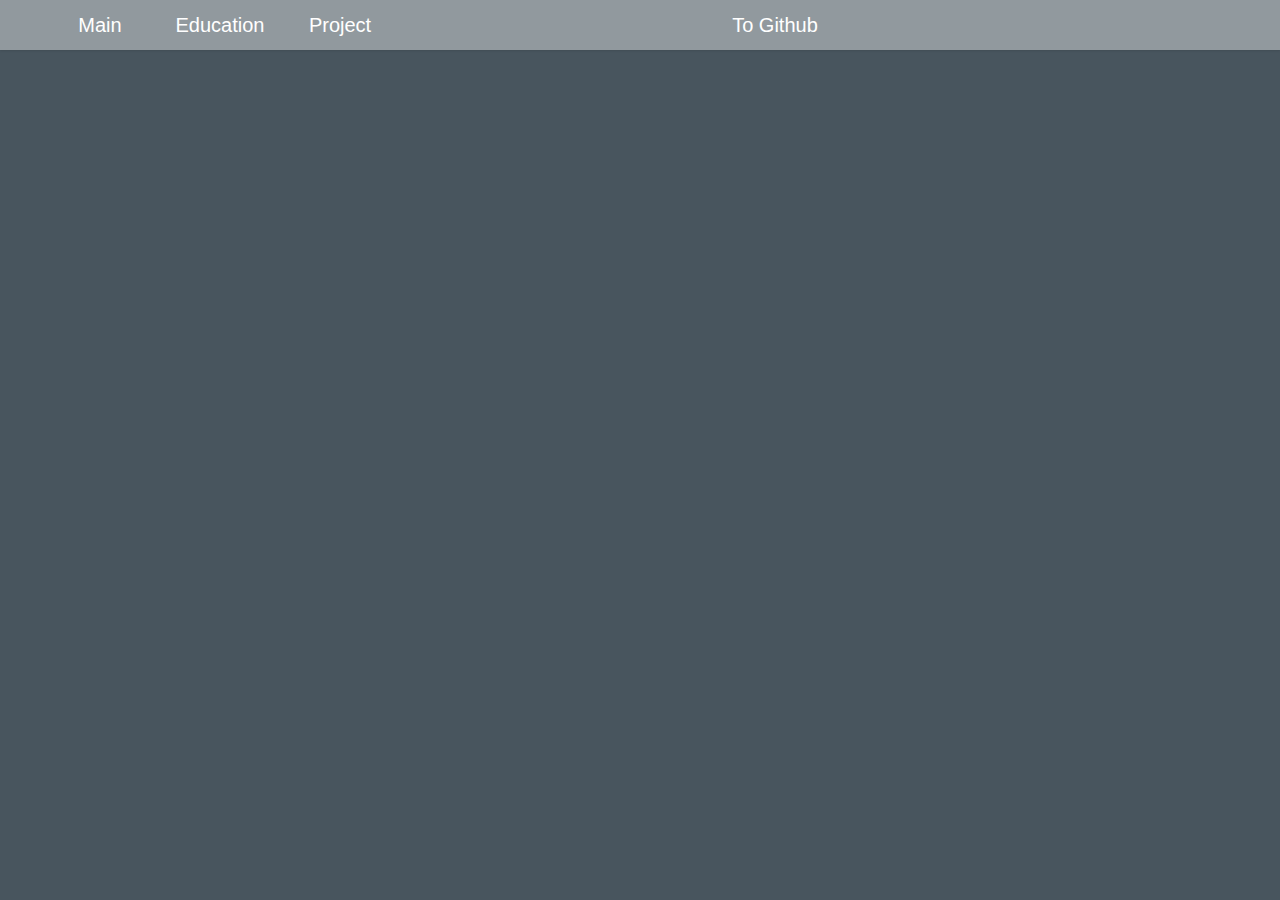
<file: project.html>
<!DOCTYPE html>
<html lang="en">
<head>
    <meta charset="UTF-8">
    <title>Jiapei Yao's Projects</title>
    <meta name="Keywords" content="Projects, Jiapei Yao">
    <meta name="Description" content="Jiapei Yao's Projects Profile">
    <meta name="viewport" content="width=device-width, initial-scale=1" />
    <link href="css/mystyle.css" rel="stylesheet">
</head>
<body>
<script src="js/myscript.js"></script>
    <div class="nav-bar">
        <ul id="nav-ul">
            <li><a href="index.html" class="nav_button" id="main" onmouseover="mouseOver(this.id)">Main</a></li>
            <li><a href="education.html" class="nav_button" id="education" onmouseover="mouseOver(this.id)">Education</a></li>
            <li><a href="project.html" class="nav_button" id="project" onmouseover="mouseOver(this.id)">Project</a></li>
            <li><a href="https://github.com/Jiapeiyao" class="nav_button" id="to-github" onmouseover="mouseOver(this.id)">To Github</a></li>
        </ul>
    </div>
</body>
</html>
</file>
<file: css/mystyle.css>
body {
    background-color: #48555E;
}

ul {
    list-style: none;
}
ul li {
    float: left;
    margin-left: 0px;
    display: inline;
}

.nav-bar {
    position:absolute;
    top: 0;
    left: 0;
    min-width: 1000px;
    width: 100%;
    height: 50px;
    background-color:hsla(0,0%,100%,.4);
    -webkit-box-shadow:rgba(0,0,0,.1) 0 1px 2px;
    box-shadow:0 1px 2px rgba(0,0,0,.1);
}

.nav_button {
    background-color: rgba(222, 222, 222, 0);
    position: relative;
    border: none;
    color: white;
    width: 120px;
    text-align: center;
    text-decoration: none;
    line-height: 50px;
    font-family: 'Open Sans', sans-serif;
    display: inline-block;
    font-size: 20px;
    cursor: pointer;
}

#nav-ul {
    margin: 0 auto;
}

#to-github {
    width: 150px;
    font-size: 1.25em;
    left: 300px;
}
</file>
<file: css/worthy.css>
/* Theme Name:Worthy - Free Powerful Theme by HtmlCoder
Author:HtmlCoder
Author URI:http://www.htmlcoder.me
Version:1.0.0
Created:November 2014
License:Creative Commons Attribution 3.0 License (https://creativecommons.org/licenses/by/3.0/)
File Description:Main CSS file of the template */

/* Typography
----------------------------------------------------------------------------- */
body {
	font-family: 'Open Sans', sans-serif;
}
.site-name {
	font-family: 'Raleway', sans-serif;
}
html,
body {
	height: 100%;
}
body {
	font-size: 15px;
	line-height: 1.50;
	color: #333333;
	background-color: #ffffff;
	position: relative;
}
h1,
h2,
h3,
h4,
h5,
h6 {
	color: #333333;
}
h1 {
	font-size: 38px;
	font-weight: 700;
	margin-bottom: 20px;
}
h2 {
	font-size: 28px;
	margin-bottom: 15px;
}
h3 {
	font-size: 22px;
}
h4 {
	font-size: 18px;
	font-weight: 700;
}
h5 {
	font-size: 16px;
	text-transform: uppercase;
	font-weight: 700;
}
h6 {
	font-weight: 700;
}
h1 span,
h2 span,
h3 span,
h4 span {
	color: #339BEB;
}
.text-colored {
	color: #55acee;
}
a {
	color: #55acee;
}
a:hover {
	color: #339BEB;
}
a:focus,
a:active {
	outline: none;
}
.large {
	font-size: 18px;
}
img {
	display: block;
	max-width: 100%;
	height: auto;
}
.list-unstyled li {
	padding: 5px 0;
}
.list-horizontal {
	padding: 15px 0;
}
.list-horizontal-item img {
	display: block;
	margin: 0 auto;
}
.list-icons {
	padding: 0;
	margin: 20px 0;
	list-style: none;
	font-size: 18px;
}
.list-icons li {
	padding: 0 0 15px 0;
}
blockquote {
	border-left: none;
	padding-left: 0;
	padding-right: 0;
}
.title {
	margin-top: 0;
}

/* Layout
----------------------------------------------------------------------------- */
.header {
	color: #ffffff;
	background-color: rgba(0, 0, 0, 0.10);
	padding: 10px 0;
	-webkit-transition: all 0.2s ease-in-out;
	-moz-transition: all 0.2s ease-in-out;
	-o-transition: all 0.2s ease-in-out;
	-ms-transition: all 0.2s ease-in-out;
	transition: all 0.2s ease-in-out;
}
.banner {
	width: 100%;
	height: 100%;
	min-height: 100%;
	position: relative;
	color: #fff;
}
.banner-image {
	vertical-align: middle;
	min-height: 100%;
	width: 100%;
}
.banner:after {
	position: absolute;
	top: 0;
	left: 0;
	right: 0;
	bottom: 0;
	background-color: rgba(0, 0, 0, 0.55);
	content: "";
}
.banner-caption {
	position: absolute;
	top: 40%;
	width: 100%;
	z-index: 2;
}
.subfooter {
	background-color: #fafafa;
	border-top: 1px solid #f3f3f3;
	border-bottom: 1px solid #f3f3f3;
	padding: 40px 0;
}
.section {
	background-color: #ffffff;
	padding: 80px 0;
}

/* Backgrounds
----------------------------------------------------------------------------- */
.default-bg {
	background-color: #222222;
	color: #ffffff;
}
.default-bg.blue {
	background-color: #55acee;
}
.translucent-bg {
	color: #ffffff;
}
.default-bg h1,
.default-bg h2,
.default-bg h3,
.default-bg h4,
.default-bg h5,
.default-bg h6,
.translucent-bg h1,
.translucent-bg h2,
.translucent-bg h3,
.translucent-bg h4,
.translucent-bg h5,
.translucent-bg h6 {
	color: #ffffff;
}
.default-bg blockquote footer,
.translucent-bg blockquote footer {
	color: #cccccc;
}
.default-bg a,
.translucent-bg a {
	color: #ffffff;
	text-decoration: underline;
}
.default-bg a:hover,
.translucent-bg a:hover {
	text-decoration: none;
}
.translucent-bg {
	-webkit-background-size: cover !important;
	-moz-background-size: cover !important;
	-o-background-size: cover !important;
	background-size: cover !important;
	background-position: 50% 0;
	background-repeat: no-repeat;
	z-index: 1;
	position: relative;
}
.translucent-bg .translucent-bg {
	margin-top: 80px;
	z-index: 3;
}
.translucent-bg:after {
	content: "";
	position: absolute;
	top: 0;
	left: 0;
	z-index: 2;
	width: 100%;
	height: 100%;
	background-color: rgba(0, 0, 0, 0.7);
}
.translucent-bg.blue:after {
	background-color: rgba(85, 172, 238, 0.7);
}
.translucent-bg .container {
	z-index: 3;
	position: relative;
}
.bg-image-1 {
	background: url("../images/bg-image-1.jpg") 50% 0px no-repeat;
}
.bg-image-2 {
	background: url("../images/bg-image-2.jpg") 50% 0px no-repeat;
}

/* Misc
----------------------------------------------------------------------------- */
.object-non-visible {
	opacity: 0;
	filter: alpha(opacity=0);
}
.object-visible,
.touch .object-non-visible {
	opacity: 1 !important;
	filter: alpha(opacity=100) !important;
}

/* Targeting only Firefox for smoothest animations */
@-moz-document url-prefix() {
	.object-visible,
	.touch .object-non-visible {
		-webkit-transition: opacity 0.6s ease-in-out;
		-moz-transition: opacity 0.6s ease-in-out;
		-o-transition: opacity 0.6s ease-in-out;
		-ms-transition: opacity 0.6s ease-in-out;
		transition: opacity 0.6s ease-in-out;
	}
}
.space {
	padding: 20px 0;
}
.pr-10 {
	padding-right: 10px;
}
.pl-10 {
	padding-left: 10px;
}
.pb-clear {
	padding-bottom: 0;
}

/* Sections
----------------------------------------------------------------------------- */
.banner-caption h1,
.banner-caption h2,
.banner-caption h3,
.banner-caption h4,
.banner-caption h5,
.banner-caption h6 {
	color: #ffffff;
}
.banner-caption h1 {
	font-size: 60px;
}
.subfooter p {
	margin-bottom: 0;
}

/* Template Components
----------------------------------------------------------------------------- */
/* Buttons
---------------------------------- */
.btn {
	padding: 8px 15px;
	font-size: 14px;
	line-height: 1.42857143;
	min-width: 160px;
	text-align: center;
	border-radius: 0;
	text-transform: uppercase;
	-webkit-transition: all 0.2s ease-in-out;
	-moz-transition: all 0.2s ease-in-out;
	-ms-transition: all 0.2s ease-in-out;
	-o-transition: all 0.2s ease-in-out;
	transition: all 0.2s ease-in-out;
}
.btn-default {
	color: #55acee;
	border: 1px solid #cccccc;
}
.btn-default:hover {
	color: #ffffff;
	background-color: #339BEB;
	border-color: #339BEB;
}

/* Collapse
---------------------------------- */
.panel-group .panel {
	-webkit-border-radius: 0px;
	-moz-border-radius: 0px;
	border-radius: 0px;
	border: none;
}
.panel-default > .panel-heading {
	padding: 0;
	outline: none;
	border: none;
	-webkit-border-radius: 0;
	-moz-border-radius: 0;
	-o-border-radius: 0;
	border-radius: 0;
	width: 100%;
}
.panel-default > .panel-heading + .panel-collapse > .panel-body {
	border: 1px solid #f0f0f0;
	border-top: none;
	background-color: #fafafa
}
.panel-heading a {
	font-weight: 400;
	padding: 12px 35px 12px 15px;
	display: inline-block;
	width: 100%;
	background-color: #55acee;
	color: #ffffff;
	position: relative;
	text-decoration: none;
}
.panel-heading a.collapsed {
	color: #ffffff;
	background-color: #333333;
}
.panel-heading a:after {
	font-family: "FontAwesome";
	content: "\f147";
	position: absolute;
	right: 15px;
	font-size: 14px;
	font-weight: 300;
	top: 50%;
	line-height: 1;
	margin-top: -7px;
}
.panel-heading a.collapsed:after {
	content: "\f196";
}
.panel-heading a:hover {
	text-decoration: none;
	background-color: #55acee;
	color: #ffffff;
}
.panel-title a i {
	padding-right: 10px;
	font-size: 20px;
}

/* Pills
---------------------------------- */
.nav-pills > li.active > a,
.nav-pills > li.active > a:hover,
.nav-pills > li.active > a:focus,
.nav-pills > li > a:hover {
	background-color: #55acee;
	border-color: #55acee;
	color: #ffffff;
}
.nav-pills > li > a {
	border-radius: 0;
	padding: 8px 20px;
	border: 1px solid #cacaca;
	color: #666666;
	font-size: 12px;
	text-transform: uppercase;
	font-weight: 300;
}

/* Forms
---------------------------------- */
.form-control {
	height: 45px;
	-webkit-border-radius: 0px;
	-moz-border-radius: 0px;
	border-radius: 0px;
}
.form-control-feedback {
	color: #cccccc;
}
.has-feedback label.sr-only ~ .form-control-feedback {
	top: 15px;
}
textarea {
	resize: vertical;
}

/* Modals
---------------------------------- */
.modal-content {
	-webkit-border-radius: 0px;
	-moz-border-radius: 0px;
	border-radius: 0px;
}
.modal-header {
	background-color: #55acee;
	color: #ffffff;
}
.modal-header h4 {
	color: #ffffff;
}
.modal-header .close {
	font-weight: 300;
	color: #FFFFFF;
	text-shadow: none;
	filter: alpha(opacity=100);
	opacity: 1;
}

/* Large devices (Large desktops 1200px and up) */
@media (min-width:1200px) {
	.modal-lg {
		width: 1140px;
	}
}

/* Media
---------------------------------- */
.media .fa {
	font-size: 24px;
	width: 40px;
	height: 25px;
	line-height: 25px;
	padding: 0 5px;
	text-align: center;
}

/* Navigations
----------------------------------------------------------------------------- */
.header .navbar {
	margin-bottom: 0;
}
.main-navigation .navbar-default {
	background-color: transparent;
	border: none;
}
.main-navigation .navbar-default .navbar-nav > li > a {
	color: #fff;
	padding: 10px 20px;
	font-size: 18px;
	font-weight: 300;
}
.main-navigation .navbar-default .navbar-nav > li.active > a {
	background-color: transparent;
	color: #55acee;
}
.main-navigation .navbar-default .navbar-nav > li > a:hover,
.main-navigation .navbar-default .navbar-nav > li.active > a:hover {
	color: #55acee;
}
@media (min-width:768px) {
	.main-navigation .navbar-default .navbar-nav > li > a {
		padding-top: 30px;
		padding-bottom: 30px;
		-webkit-transition: all 0.3s ease-in-out;
		-moz-transition: all 0.3s ease-in-out;
		-o-transition: all 0.3s ease-in-out;
		-ms-transition: all 0.3s ease-in-out;
		transition: all 0.3s ease-in-out;
	}
}
@media (min-width:768px) and (max-width:991px) {
	.main-navigation .container-fluid {
		padding-left: 0;
		padding-right: 0;
	}
	.navbar-nav {
		float: left !important;
	}
}
@media (max-width:767px) {
	.header.navbar-fixed-top {
		position: absolute;
	}
}

/* Fixed Header
----------------------------------------------------------------------------- */
.fixed-header-on .header {
	background-color: rgba(0, 0, 0, 0.95);
	padding: 5px 0;
}
.fixed-header-on .site-name {
	font-size: 24px;
}
.fixed-header-on .logo {
	-webkit-transform: scale(0.8);
	transform: scale(0.8);
	margin-top: 0;
	margin-bottom: 0;
}
@media (min-width:768px) {
	.fixed-header-on .navbar-default .navbar-nav > li > a {
		padding-top: 20px;
		padding-bottom: 20px;
	}
}
@media (max-width:991px) {
	.fixed-header-on .logo,
	.fixed-header-on .site-name,
	.fixed-header-on .site-slogan {
		display: none;
	}
}

/* Blocks/Widgets
----------------------------------------------------------------------------- */
/* Logo, Site Name, Site Slogan
---------------------------------- */
.logo {
	margin: 10px 10px 10px 0;
	-webkit-transition: all 0.3s ease-in-out;
	-moz-transition: all 0.3s ease-in-out;
	-o-transition: all 0.3s ease-in-out;
	-ms-transition: all 0.3s ease-in-out;
	transition: all 0.3s ease-in-out;
}
.logo,
.site-name-and-slogan {
	float: left;
}
.site-name {
	font-size: 36px;
	-webkit-transition: all 0.3s ease-in-out;
	-moz-transition: all 0.3s ease-in-out;
	-o-transition: all 0.3s ease-in-out;
	-ms-transition: all 0.3s ease-in-out;
	transition: all 0.3s ease-in-out;
}
.site-name a {
	color: #ffffff;
}
.site-name a:hover {
	text-decoration: none;
}
.site-slogan {
	font-size: 12px;
}

/* Testimonials
---------------------------------- */
.testimonial .media-left {
	width: 60px;
}

/* Social Links
---------------------------------- */
.social-links {
	padding: 0;
	list-style: none;
	margin: 15px 0;
}
.social-links li {
	margin: 10px 25px 10px 0;
	display: inline-block;
	font-size: 36px;
}
.social-links li a {
	color: #333333;
	-webkit-transition: all 0.2s ease-in-out;
	-moz-transition: all 0.2s ease-in-out;
	-o-transition: all 0.2s ease-in-out;
	-ms-transition: all 0.2s ease-in-out;
	transition: all 0.2s ease-in-out;
}
.social-links li.twitter a:hover {
	color: #55acee;
}
.social-links li.skype a:hover {
	color: #00aff0;
}
.social-links li.linkedin a:hover {
	color: #0976b4;
}
.social-links li.googleplus a:hover {
	color: #dd4b39;
}
.social-links li.youtube a:hover {
	color: #b31217;
}
.social-links li.flickr a:hover {
	color: #ff0084;
}
.social-links li.facebook a:hover {
	color: #3b5998;
}
.social-links li.pinterest a:hover {
	color: #cb2027;
}

/* Isotope Items
---------------------------------- */
.filters {
	margin: 0 0 30px 0;
}
.filters .nav-pills > li {
	margin-right: 2px;
	margin-bottom: 2px;
}
.filters .nav-pills > li + li {
	margin-left: 0px;
}
.text-center.filters .nav-pills > li {
	margin-right: 2px;
	margin-left: 2px;
	margin-bottom: 2px;
	display: inline-block;
	float: none;
}
.isotope-container {
	overflow: hidden;
}
.isotope-item {
	margin-bottom: 20px;
}
.isotope-item .btn-default {
	color: #999999;
}
.isotope-item .btn-default:hover {
	color: #ffffff;
}
@media (max-width:480px) {
	.filters .nav-pills > li {
		width: 100%;
		display: block;
	}
}

/* Images Overlay
----------------------------------------------------------------------------- */
.overlay-container {
	position: relative;
	display: block;
	overflow: hidden;
}
.overlay {
	position: absolute;
	top: 0;
	bottom: -1px;
	left: 0;
	right: -1px;
	background-color: rgba(85, 172, 238, 0.9);
	cursor: pointer;
	overflow: hidden;
	opacity: 0;
	filter: alpha(opacity=0);
	-webkit-transform: scale(0.8);
	transform: scale(0.8);
	-webkit-transition: all linear 0.2s;
	-moz-transition: all linear 0.2s;
	-ms-transition: all linear 0.2s;
	-o-transition: all linear 0.2s;
	transition: all linear 0.2s;
}
.overlay:hover {
	text-decoration: none;
}
.overlay span {
	position: absolute;
	display: block;
	bottom: 10px;
	text-align: center;
	width: 100%;
	color: #ffffff;
	font-size: 13px;
	font-weight: 300;
}
.overlay i {
	position: absolute;
	left: 50%;
	top: 50%;
	font-size: 18px;
	line-height: 1x;
	color: #ffffff;
	margin-top: -8px;
	margin-left: -8px;
	text-align: center;
}
.overlay-container:hover .overlay {
	opacity: 1;
	filter: alpha(opacity=100);
	-webkit-transform: scale(1);
	transform: scale(1);
}
</file>
<file: css/custom.css>
/*
Theme Name: Worthy - Free Powerful Theme by HtmlCoder
Author:HtmlCoder
Author URI:http://www.htmlcoder.me
Version:1.0.0
Created:November 2014
License: Creative Commons Attribution 3.0 License (https://creativecommons.org/licenses/by/3.0/)
File Description: Place here your custom CSS styles
*/
</file>
<file: css/animations.css>
/*!
Animate.css - http://daneden.me/animate
Licensed under the MIT license - http://opensource.org/licenses/MIT

Copyright (c) 2014 Daniel Eden
*/

@import url(animate.css);

/*
Theme Name: Worthy - Free Powerful Theme by HtmlCoder
Author:HtmlCoder
Author URI:http://www.htmlcoder.me
Version:1.0.0
Created:November 2014
License: Creative Commons Attribution 3.0 License (https://creativecommons.org/licenses/by/3.0/)
File Description: Custom Animations
*/

/*Custom Animations*/

@-webkit-keyframes fadeInDownSmall {
  0% {
    opacity: 0;
    -webkit-transform: translate3d(0, -20px, 0);
    transform: translate3d(0, -20px, 0);
  }

  100% {
    opacity: 1;
    -webkit-transform: translate3d(0, 0, 0);
    transform: translate3d(0, 0, 0);
  }
}

@keyframes fadeInDownSmall {
  0% {
    opacity: 0;
    -webkit-transform: translate3d(0, -20px, 0);
    -ms-transform: translate3d(0, -20px, 0);
    transform: translate3d(0, -20px, 0);
  }

  100% {
    opacity: 1;
    -webkit-transform: translate3d(0, 0, 0);
    -ms-transform: translate3d(0, 0, 0);
    transform: translate3d(0, 0, 0);
  }
}

.fadeInDownSmall {
  -webkit-animation-name: fadeInDownSmall;
  animation-name: fadeInDownSmall;
}

@-webkit-keyframes fadeInLeftSmall {
  0% {
    opacity: 0;
    -webkit-transform: translate3d(-20px, 0, 0);
    transform: translate3d(-20px, 0, 0);
  }

  100% {
    opacity: 1;
    -webkit-transform: none;
    transform: none;
  }
}

@keyframes fadeInLeftSmall {
  0% {
    opacity: 0;
    -webkit-transform: translate3d(-20px, 0, 0);
    -ms-transform: translate3d(-20px, 0, 0);
    transform: translate3d(-20px, 0, 0);
  }

  100% {
    opacity: 1;
    -webkit-transform: none;
    -ms-transform: none;
    transform: none;
  }
}

.fadeInLeftSmall {
  -webkit-animation-name: fadeInLeftSmall;
  animation-name: fadeInLeftSmall;
}

@-webkit-keyframes fadeInRightSmall {
  0% {
    opacity: 0;
    -webkit-transform: translate3d(20px, 0, 0);
    transform: translate3d(20px, 0, 0);
  }

  100% {
    opacity: 1;
    -webkit-transform: none;
    transform: none;
  }
}

@keyframes fadeInRightSmall {
  0% {
    opacity: 0;
    -webkit-transform: translate3d(20px, 0, 0);
    -ms-transform: translate3d(20px, 0, 0);
    transform: translate3d(20px, 0, 0);
  }

  100% {
    opacity: 1;
    -webkit-transform: none;
    -ms-transform: none;
    transform: none;
  }
}

.fadeInRightSmall {
  -webkit-animation-name: fadeInRightSmall;
  animation-name: fadeInRightSmall;
}

@-webkit-keyframes fadeInUpSmall {
  0% {
    opacity: 0;
    -webkit-transform: translate3d(0, 20px, 0);
    transform: translate3d(0, 20px, 0);
  }

  100% {
    opacity: 1;
    -webkit-transform: none;
    transform: none;
  }
}

@keyframes fadeInUpSmall {
  0% {
    opacity: 0;
    -webkit-transform: translate3d(0, 20px, 0);
    -ms-transform: translate3d(0, 20px, 0);
    transform: translate3d(0, 20px, 0);
  }

  100% {
    opacity: 1;
    -webkit-transform: none;
    -ms-transform: none;
    transform: none;
  }
}

.fadeInUpSmall {
  -webkit-animation-name: fadeInUpSmall;
  animation-name: fadeInUpSmall;
}
</file>
